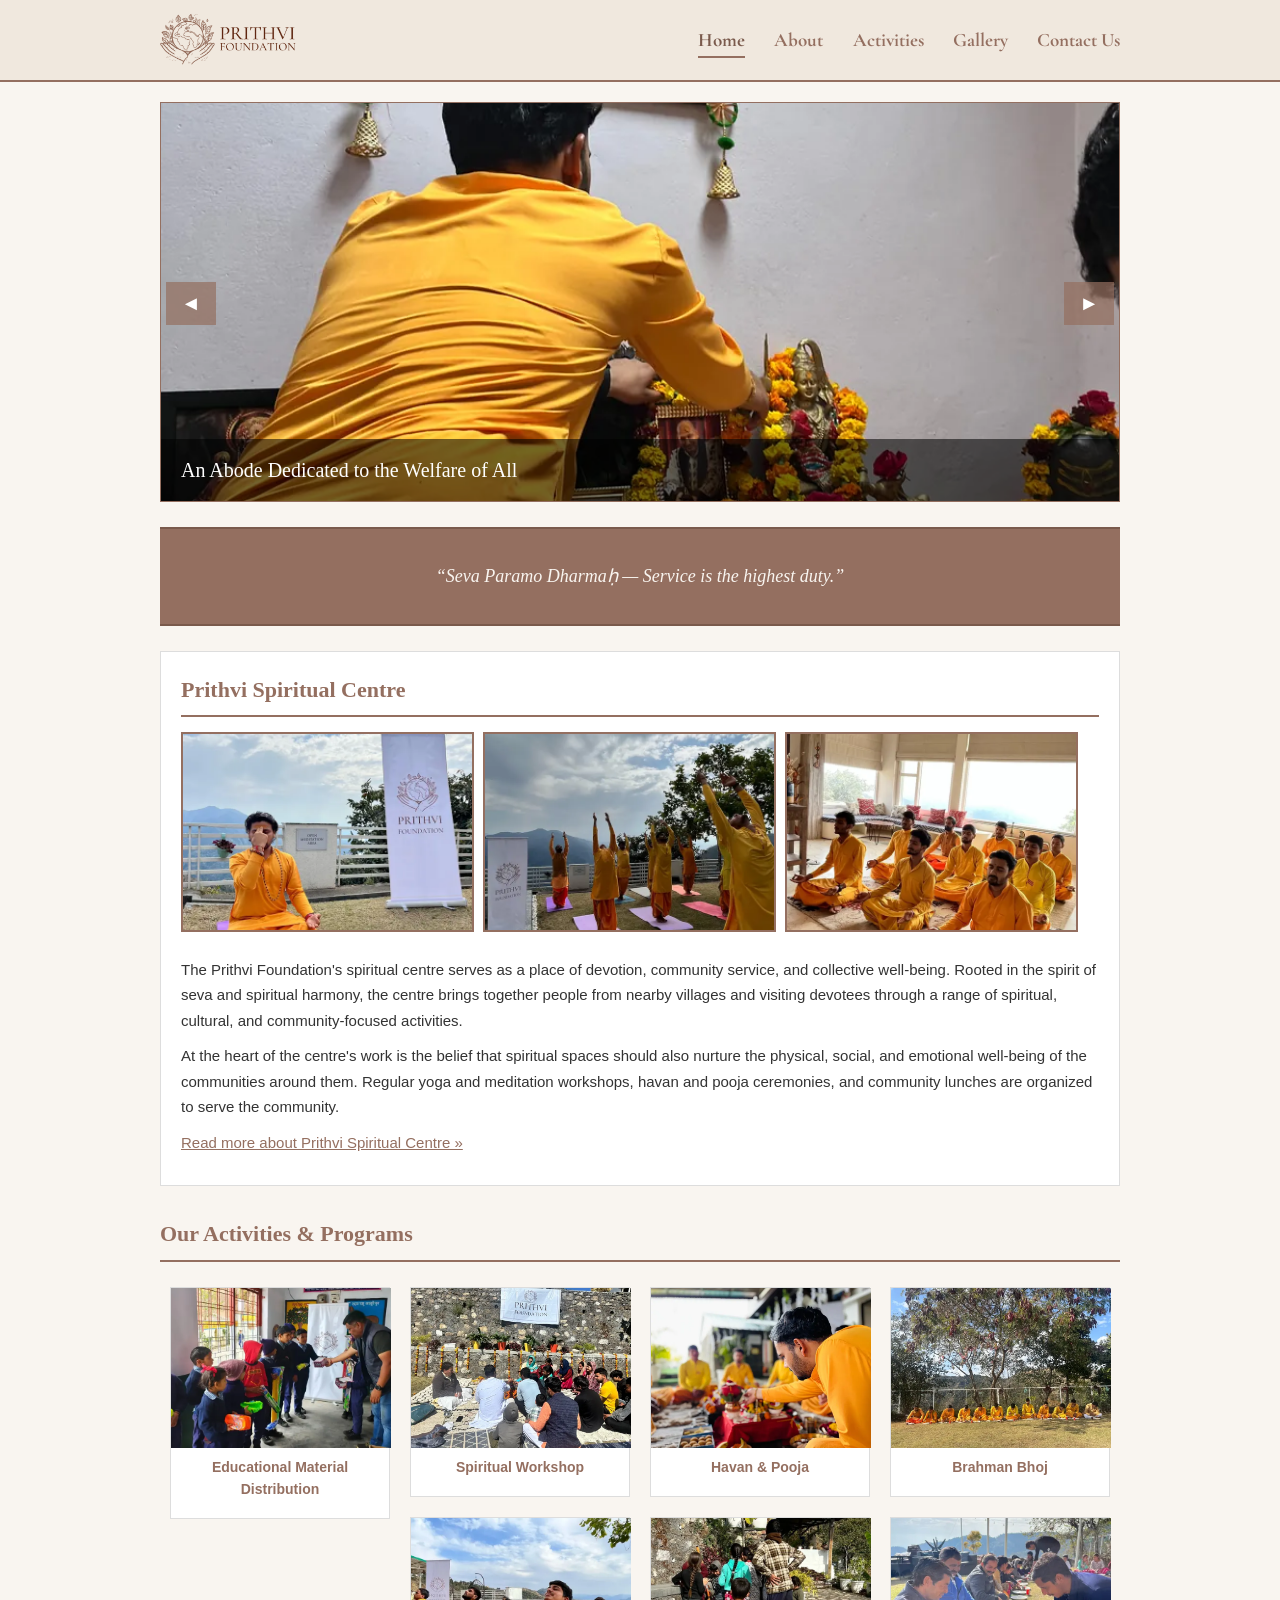
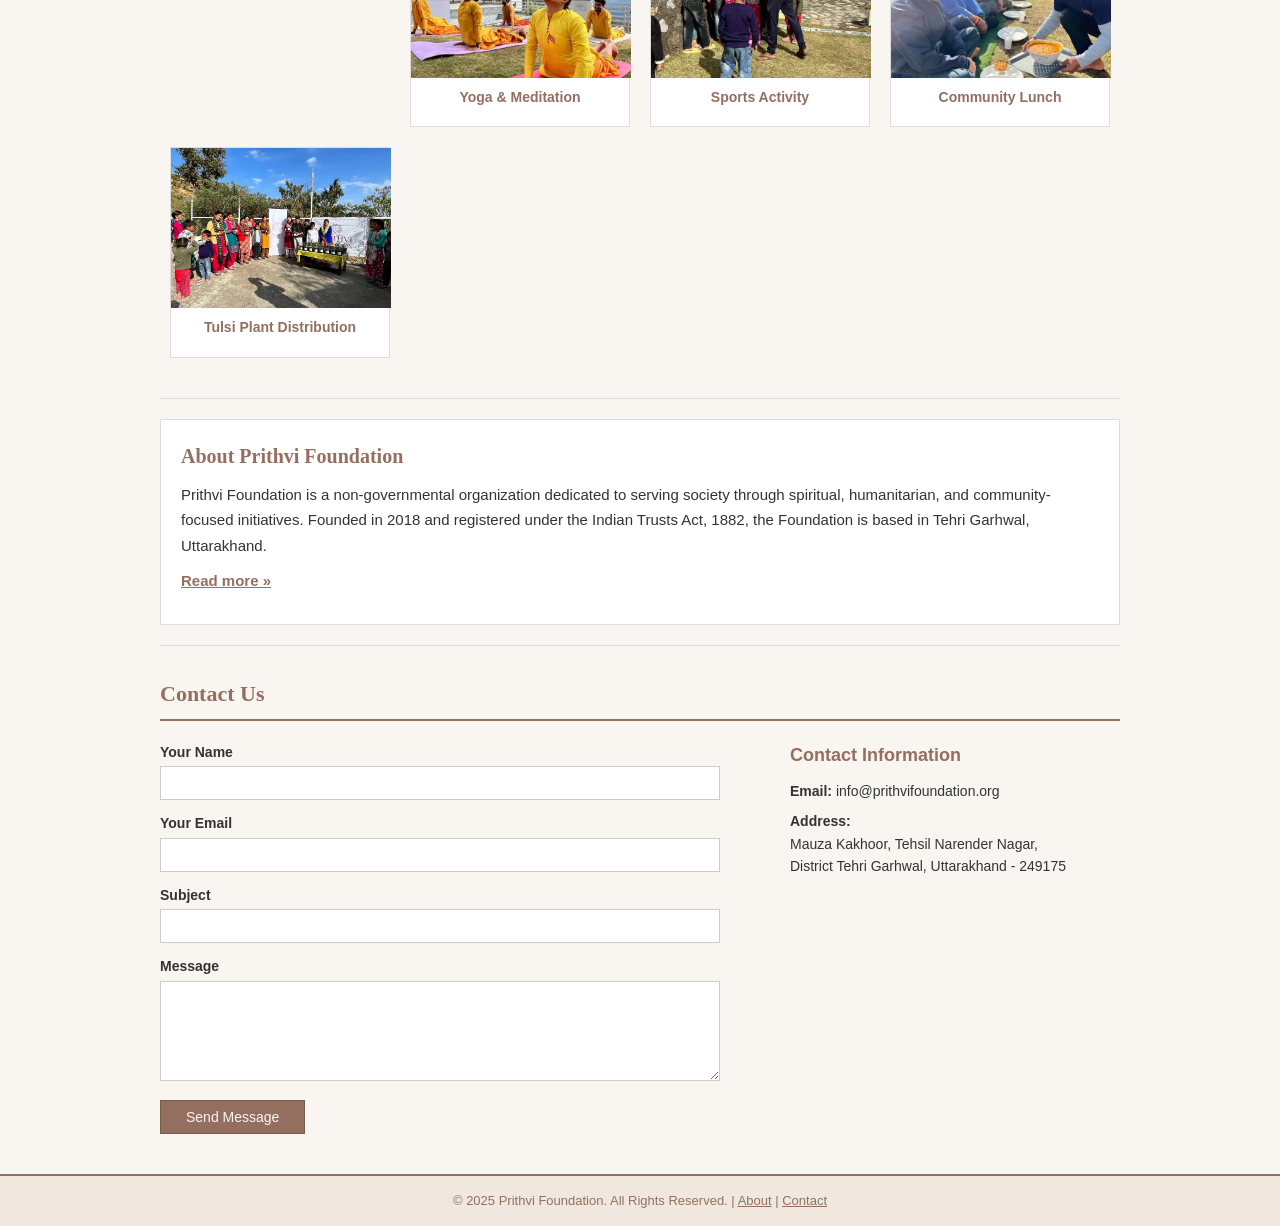
<file: index.html>
﻿<!DOCTYPE html>
<html lang="en">
<head>
    <meta charset="UTF-8">
    <meta name="viewport" content="width=device-width, initial-scale=1.0">
    <title>Prithvi Foundation - Tehri Garhwal, Uttarakhand</title>
    <meta name="description" content="Prithvi Foundation is an NGO serving society through spiritual, humanitarian, and community-focused initiatives in Tehri Garhwal, Uttarakhand.">
    <meta name="keywords" content="Prithvi Foundation, NGO Uttarakhand, Tehri Garhwal, spiritual centre, community service, seva, yoga meditation, havan pooja">
    <meta name="robots" content="index, follow">
    <link rel="canonical" href="https://prithvifoundation.org/">


    <!-- Open Graph / Social Preview -->
    <meta property="og:type" content="website">
    <meta property="og:url" content="https://prithvifoundation.org/">
    <meta property="og:title" content="Prithvi Foundation - Tehri Garhwal, Uttarakhand">
    <meta property="og:description" content="Prithvi Foundation is an NGO serving society through spiritual, humanitarian, and community-focused initiatives in Tehri Garhwal, Uttarakhand.">
    <meta property="og:image" content="https://prithvifoundation.org/logo/Prithivi%20logo.png">
    <meta property="og:image:width" content="500">
    <meta property="og:image:height" content="250">
    <meta property="og:site_name" content="Prithvi Foundation">


    <!-- Twitter Card -->
    <meta name="twitter:card" content="summary_large_image">
    <meta name="twitter:title" content="Prithvi Foundation - Tehri Garhwal, Uttarakhand">
    <meta name="twitter:description" content="Prithvi Foundation is an NGO serving society through spiritual, humanitarian, and community-focused initiatives in Tehri Garhwal, Uttarakhand.">
    <meta name="twitter:image" content="https://prithvifoundation.org/logo/Prithivi%20logo.png">


    <link rel="preload" href="style.css" as="style">
    <link rel="stylesheet" href="style.css">
    <link rel="icon" type="image/x-icon" href="logo/favicon.ico">
    <link rel="icon" type="image/png" sizes="32x32" href="logo/favicon-32.png">
    <link rel="icon" type="image/png" sizes="192x192" href="logo/favicon-192.png">
    <link rel="apple-touch-icon" href="logo/favicon-192.png">

    <!-- Async Google Fonts -->
    <link rel="preconnect" href="https://fonts.googleapis.com">
    <link rel="preconnect" href="https://fonts.gstatic.com" crossorigin>
    <link rel="preload" as="style" href="https://fonts.googleapis.com/css2?family=Cormorant+Garamond:wght@400;600;700&display=swap">
    <link rel="stylesheet" href="https://fonts.googleapis.com/css2?family=Cormorant+Garamond:wght@400;600;700&display=swap" media="print" onload="this.media='all'">
    <noscript><link rel="stylesheet" href="https://fonts.googleapis.com/css2?family=Cormorant+Garamond:wght@400;600;700&display=swap"></noscript>
    <!-- LCP preload (index only) -->
    <link rel="preload" as="image" href="Images/opt/Prayer_Mandir/final/WhatsApp%20Image%202025-03-02%20at%208.04.42%20PM.webp" type="image/webp">
</head>
<body>


<!-- Header -->
<div class="site-header">
    <div class="header-inner">
        <div class="logo-area">
            <a href="index.html">
                <img src="logo/Prithivi%20logo.png" alt="Prithvi Foundation Logo" width="140" height="70">
            </a>
        </div>
        <button class="hamburger" onclick="document.querySelector('.nav-area').classList.toggle('nav-open')" aria-label="Menu">
            <span></span><span></span><span></span>
        </button>
        <div class="nav-area">
            <ul>
                <li><a href="index.html" class="active">Home</a></li>
                <li class="nav-dropdown">
                    <a href="about.html">About</a>
                    <div class="nav-dropdown-menu">
                        <a href="about.html">About Prithvi Foundation</a>
                        <a href="spiritual-centre.html">Prithvi Spiritual Centre</a>
                    </div>
                </li>
                <li class="nav-dropdown">
                    <a href="#activities">Activities</a>
                    <div class="nav-dropdown-menu">
                        <a href="educational-material-distribution.html">Educational Material Distribution</a>
                        <a href="spiritual-workshops.html">Spiritual Workshops</a>
                        <a href="havan-pooja.html">Havan &amp; Pooja</a>
                        <a href="brahman-bhoj.html">Brahman Bhoj</a>
                        <a href="yoga-meditation.html">Yoga &amp; Meditation</a>
                        <a href="sports-activity.html">Sports Activity</a>
                        <a href="community-lunch.html">Community Lunch</a>
                        <a href="tulsi-distribution.html">Herbal Plantation Drive</a>
                    </div>
                </li>
                <li><a href="gallery.html">Gallery</a></li>
                <li><a href="#contact">Contact Us</a></li>
            </ul>
        </div>
    </div>
</div>

<!-- Hero Image Slider -->
<div class="hero-slider" id="heroSlider">
    <button class="slider-btn prev" onclick="changeSlide(-1)">&#9668;</button>
    <button class="slider-btn next" onclick="changeSlide(1)">&#9658;</button>

    <div class="slide active">
        <img fetchpriority="high" src="Images/opt/Prayer_Mandir/final/WhatsApp%20Image%202025-03-02%20at%208.04.42%20PM.webp" alt="Prithvi Foundation Mandir" width="900" height="1200">
        <div class="slide-text">An Abode Dedicated to the Welfare of All</div>
    </div>
    <div class="slide">
        <img src="Images/opt/Prayer_Havan%20Group/Final/Group%20Prayer.webp" alt="Group Prayer" width="1200" height="665">
        <div class="slide-text">Rooted in the Spirit of Seva</div>
    </div>
    <div class="slide">
        <img src="Images/opt/Yoga%20in%20Open%20Meditation%20Area/final/WhatsApp%20Image%202025-03-02%20at%208.09.19%20PM.webp" alt="Yoga and Meditation" width="900" height="1200">
        <div class="slide-text">Harmony of Mind, Body, and Spirit</div>
    </div>
    <div class="slide">
        <img src="Images/opt/Shaanti%20Puja/WhatsApp%20Image%202025-03-02%20at%204.41.07%20PM.webp" alt="Shaanti Puja" width="900" height="1200">
        <div class="slide-text">Preserving Sacred Traditions</div>
    </div>
    <div class="slide">
        <img src="Images/opt/Community%20Lunch/final/WhatsApp%20Image%202025-03-02%20at%208.24.33%20PM.webp" alt="Community Lunch" width="900" height="1200">
        <div class="slide-text">Building Bonds Through Shared Meals</div>
    </div>
</div>

<!-- Spiritual Quotes -->
<div class="quote-section">
    <p>&ldquo;Seva Paramo Dharma&#7717; &mdash; Service is the highest duty.&rdquo;</p>

</div>

<!-- Prithvi Spiritual Centre Section -->
<div class="kothali-section">
    <h2>Prithvi Spiritual Centre</h2>
    <div class="kothali-images">
        <img loading="lazy" src="Images/opt/Yoga%20in%20Open%20Meditation%20Area/final/WhatsApp%20Image%202025-03-01%20at%202.43.10%20PM.webp" alt="Prithvi Spiritual Centre" width="900" height="1200">
        <img loading="lazy" src="Images/opt/Yoga%20in%20Open%20Meditation%20Area/final/WhatsApp%20Image%202025-03-02%20at%208.09.22%20PM.webp" alt="Prithvi Spiritual Centre" width="900" height="1200">
        <img loading="lazy" src="Images/opt/Yoga%20in%20Meditation%20Room/WhatsApp%20Image%202025-03-01%20at%202.45.49%20PM%20(1).webp" alt="Prithvi Spiritual Centre" width="900" height="1200">
    </div>
    <p>The Prithvi Foundation's spiritual centre serves as a place of devotion, community service, and collective well-being. Rooted in the spirit of seva and spiritual harmony, the centre brings together people from nearby villages and visiting devotees through a range of spiritual, cultural, and community-focused activities.</p>
    <p>At the heart of the centre's work is the belief that spiritual spaces should also nurture the physical, social, and emotional well-being of the communities around them. Regular yoga and meditation workshops, havan and pooja ceremonies, and community lunches are organized to serve the community.</p>
    <p><a href="spiritual-centre.html">Read more about Prithvi Spiritual Centre &raquo;</a></p>
</div>

<!-- Activities & Programs -->
<h2 class="section-heading" id="activities">Our Activities &amp; Programs</h2>
<div class="activities-grid">

    <div class="activity-item">
        <a href="educational-material-distribution.html">
        <img loading="lazy" src="Images/opt/School%20Stationary%20Distribution/WhatsApp%20Image%202026-03-12%20at%203.00.21%20PM.webp" alt="Educational Material Distribution" width="1200" height="675">
        <h3>Educational Material Distribution</h3>
        </a>
    </div>

    <div class="activity-item">
        <a href="spiritual-workshops.html">
        <img loading="lazy" src="Images/opt/Shaanti%20Puja/WhatsApp%20Image%202025-03-02%20at%204.38.41%20PM.webp" alt="Spiritual Workshop" width="1200" height="900">
        <h3>Spiritual Workshop</h3>
        </a>
    </div>

    <div class="activity-item">
        <a href="havan-pooja.html">
        <img loading="lazy" src="Images/opt/Prayer_Havan%20Group/Final/Havan%20Closeup.webp" alt="Havan and Pooja" width="1200" height="900">
        <h3>Havan &amp; Pooja</h3>
        </a>
    </div>

    <div class="activity-item">
        <a href="brahman-bhoj.html">
        <img loading="lazy" src="Images/opt/Brahmin%20Bhoj/Final/WhatsApp%20Image%202025-03-02%20at%208.59.15%20PM.webp" alt="Brahman Bhoj" width="1200" height="900">
        <h3>Brahman Bhoj</h3>
        </a>
    </div>

    <div class="activity-item">
        <a href="yoga-meditation.html">
        <img loading="lazy" src="Images/opt/Yoga%20in%20Open%20Meditation%20Area/final/WhatsApp%20Image%202025-03-01%20at%202.42.56%20PM.webp" alt="Yoga and Meditation" width="900" height="1200">
        <h3>Yoga &amp; Meditation</h3>
        </a>
    </div>

    <div class="activity-item">
        <a href="sports-activity.html">
        <img loading="lazy" src="Images/opt/Sports%20Activity/final/WhatsApp%20Image%202025-03-02%20at%208.53.56%20PM.webp" alt="Sports Activity" width="900" height="1200">
        <h3>Sports Activity</h3>
        </a>
    </div>

    <div class="activity-item">
        <a href="community-lunch.html">
        <img loading="lazy" src="Images/opt/Community%20Lunch/final/WhatsApp%20Image%202025-03-02%20at%208.24.30%20PM.webp" alt="Community Lunch" width="900" height="1200">
        <h3>Community Lunch</h3>
        </a>
    </div>

    <div class="activity-item">
        <a href="tulsi-distribution.html">
        <img loading="lazy" src="Images/opt/Tulsi%20Distribution/Final/Tulsi%20Distribution%20Group.webp" alt="Tulsi Plant Distribution" width="1200" height="900">
        <h3>Tulsi Plant Distribution</h3>
        </a>
    </div>

</div>

<hr class="divider">

<!-- About Brief -->
<div class="about-brief">
    <h2>About Prithvi Foundation</h2>
    <p>Prithvi Foundation is a non-governmental organization dedicated to serving society through spiritual, humanitarian, and community-focused initiatives. Founded in 2018 and registered under the Indian Trusts Act, 1882, the Foundation is based in Tehri Garhwal, Uttarakhand.</p>
    <p><a href="about.html">Read more &raquo;</a></p>
</div>

<hr class="divider">

<!-- Contact Section -->
<h2 class="section-heading" id="contact">Contact Us</h2>
<div class="contact-section">
    <div class="contact-form">
        <form action="https://formspree.io/f/xcontact" method="POST">
            <label for="name">Your Name</label>
            <input type="text" id="name" name="name" required>

            <label for="email">Your Email</label>
            <input type="email" id="email" name="email" required>

            <label for="subject">Subject</label>
            <input type="text" id="subject" name="subject">

            <label for="message">Message</label>
            <textarea id="message" name="message" required></textarea>

            <button type="submit">Send Message</button>
        </form>
    </div>
    <div class="contact-info">
        <h3>Contact Information</h3>
        <p><strong>Email:</strong> info@prithvifoundation.org</p>
        <p><strong>Address:</strong><br>
         Mauza Kakhoor, Tehsil Narender Nagar,<br>
         District Tehri Garhwal, Uttarakhand - 249175</p>
    </div>
</div>

<!-- Footer -->
<div class="site-footer">
    <p>&copy; 2025 Prithvi Foundation. All Rights Reserved. | <a href="about.html">About</a> | <a href="#contact">Contact</a></p>
</div>

<!-- Slider Script -->
<script>
var currentSlide = 0;
var slides = document.querySelectorAll('#heroSlider .slide');

function changeSlide(dir) {
    slides[currentSlide].className = 'slide';
    currentSlide = currentSlide + dir;
    if (currentSlide < 0) currentSlide = slides.length - 1;
    if (currentSlide >= slides.length) currentSlide = 0;
    slides[currentSlide].className = 'slide active';
}

// Auto-advance every 5 seconds
setInterval(function() {
    changeSlide(1);
}, 5000);
</script>

</body>
</html>
</file>
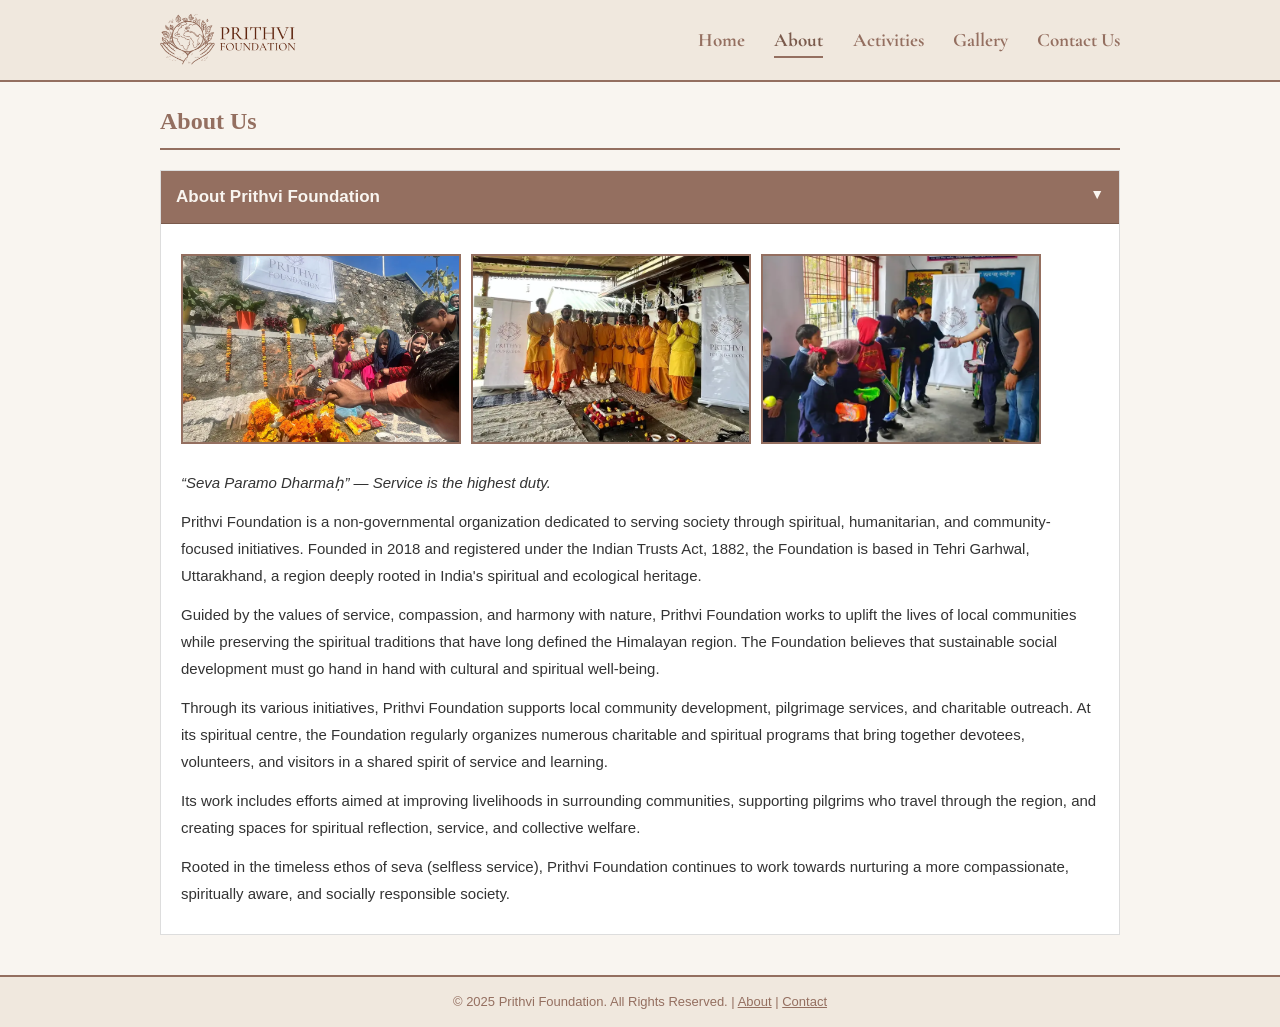
<file: about.html>
﻿<!DOCTYPE html>
<html lang="en">
<head>
    <meta charset="UTF-8">
    <meta name="viewport" content="width=device-width, initial-scale=1.0">
    <title>About - Prithvi Foundation</title>
    <meta name="description" content="Learn about Prithvi Foundation, an NGO based in Tehri Garhwal, Uttarakhand, dedicated to spiritual and community service.">
    <meta name="keywords" content="Prithvi Foundation, NGO Uttarakhand, Tehri Garhwal, spiritual centre, community service, seva, yoga meditation, havan pooja">
    <meta name="robots" content="index, follow">
    <link rel="canonical" href="https://prithvifoundation.org/about">

    <!-- Open Graph / Social Preview -->
    <meta property="og:type" content="website">
    <meta property="og:url" content="https://prithvifoundation.org/about">
    <meta property="og:title" content="About - Prithvi Foundation">
    <meta property="og:description" content="Learn about Prithvi Foundation, an NGO based in Tehri Garhwal, Uttarakhand, dedicated to spiritual and community service.">
    <meta property="og:image" content="https://prithvifoundation.org/logo/Prithivi%20logo.png">
    <meta property="og:image:width" content="500">
    <meta property="og:image:height" content="250">
    <meta property="og:site_name" content="Prithvi Foundation">

    <!-- Twitter Card -->
    <meta name="twitter:card" content="summary_large_image">
    <meta name="twitter:title" content="About - Prithvi Foundation">
    <meta name="twitter:description" content="Learn about Prithvi Foundation, an NGO based in Tehri Garhwal, Uttarakhand, dedicated to spiritual and community service.">
    <meta name="twitter:image" content="https://prithvifoundation.org/logo/Prithivi%20logo.png">

    <link rel="preload" href="style.css" as="style">
    <link rel="stylesheet" href="style.css">
    <link rel="icon" type="image/x-icon" href="logo/favicon.ico">
    <link rel="icon" type="image/png" sizes="32x32" href="logo/favicon-32.png">
    <link rel="icon" type="image/png" sizes="192x192" href="logo/favicon-192.png">
    <link rel="apple-touch-icon" href="logo/favicon-192.png">

    <!-- Async Google Fonts -->
    <link rel="preconnect" href="https://fonts.googleapis.com">
    <link rel="preconnect" href="https://fonts.gstatic.com" crossorigin>
    <link rel="preload" as="style" href="https://fonts.googleapis.com/css2?family=Cormorant+Garamond:wght@400;600;700&display=swap">
    <link rel="stylesheet" href="https://fonts.googleapis.com/css2?family=Cormorant+Garamond:wght@400;600;700&display=swap" media="print" onload="this.media='all'">
    <noscript><link rel="stylesheet" href="https://fonts.googleapis.com/css2?family=Cormorant+Garamond:wght@400;600;700&display=swap"></noscript>
    <!-- LCP preload (index only) -->
</head>
<body>

<!-- Header -->
<div class="site-header">
    <div class="header-inner">
        <div class="logo-area">
            <a href="index.html">
                <img src="logo/Prithivi%20logo.png" alt="Prithvi Foundation Logo" width="140" height="70">
            </a>
        </div>
        <button class="hamburger" onclick="document.querySelector('.nav-area').classList.toggle('nav-open')" aria-label="Menu">
            <span></span><span></span><span></span>
        </button>
        <div class="nav-area">
            <ul>
                <li><a href="index.html">Home</a></li>
                <li class="nav-dropdown">
                    <a href="about.html" class="active">About</a>
                    <div class="nav-dropdown-menu">
                        <a href="about.html">About Prithvi Foundation</a>
                        <a href="spiritual-centre.html">Prithvi Spiritual Centre</a>
                    </div>
                </li>
                <li class="nav-dropdown">
                    <a href="index.html#activities">Activities</a>
                    <div class="nav-dropdown-menu">
                        <a href="educational-material-distribution.html">Educational Material Distribution</a>
                        <a href="spiritual-workshops.html">Spiritual Workshops</a>
                        <a href="havan-pooja.html">Havan &amp; Pooja</a>
                        <a href="brahman-bhoj.html">Brahman Bhoj</a>
                        <a href="yoga-meditation.html">Yoga &amp; Meditation</a>
                        <a href="sports-activity.html">Sports Activity</a>
                        <a href="community-lunch.html">Community Lunch</a>
                        <a href="tulsi-distribution.html">Herbal Plantation Drive</a>
                    </div>
                </li>
                <li><a href="gallery.html">Gallery</a></li>
                <li><a href="index.html#contact">Contact Us</a></li>
            </ul>
        </div>
    </div>
</div>

<!-- About Page Content -->
<div class="about-page">

    <h1>About Us</h1>

    <!-- Dropdown 1: About Prithvi Foundation -->
    <div class="dropdown-section" id="about-foundation">
        <div class="dropdown-header" onclick="toggleDropdown(this)">
            <span class="arrow">&#9660;</span>
            About Prithvi Foundation
        </div>
        <div class="dropdown-content open">
            <div class="about-images">
                <img src="Images/opt/Shaanti%20Puja/WhatsApp%20Image%202025-03-02%20at%204.41.07%20PM.webp" alt="Prithvi Foundation" width="900" height="1200">
                <img loading="lazy" src="Images/opt/Prayer_Havan%20Group/Final/Group%20Pic%20Havan.webp" alt="Prithvi Foundation Havan" width="1200" height="731">
                <img loading="lazy" src="Images/opt/School%20Stationary%20Distribution/WhatsApp%20Image%202026-03-12%20at%203.00.21%20PM.webp" alt="School Distribution" width="1200" height="675">
            </div>

            <p><em>&ldquo;Seva Paramo Dharma&#7717;&rdquo; &mdash; Service is the highest duty.</em></p>

            <p>Prithvi Foundation is a non-governmental organization dedicated to serving society through spiritual, humanitarian, and community-focused initiatives. Founded in 2018 and registered under the Indian Trusts Act, 1882, the Foundation is based in Tehri Garhwal, Uttarakhand, a region deeply rooted in India's spiritual and ecological heritage.</p>

            <p>Guided by the values of service, compassion, and harmony with nature, Prithvi Foundation works to uplift the lives of local communities while preserving the spiritual traditions that have long defined the Himalayan region. The Foundation believes that sustainable social development must go hand in hand with cultural and spiritual well-being.</p>

            <p>Through its various initiatives, Prithvi Foundation supports local community development, pilgrimage services, and charitable outreach. At its spiritual centre, the Foundation regularly organizes numerous charitable and spiritual programs that bring together devotees, volunteers, and visitors in a shared spirit of service and learning.</p>

            <p>Its work includes efforts aimed at improving livelihoods in surrounding communities, supporting pilgrims who travel through the region, and creating spaces for spiritual reflection, service, and collective welfare.</p>

            <p>Rooted in the timeless ethos of seva (selfless service), Prithvi Foundation continues to work towards nurturing a more compassionate, spiritually aware, and socially responsible society.</p>
        </div>
    </div>

</div>

<!-- Footer -->
<div class="site-footer">
    <p>&copy; 2025 Prithvi Foundation. All Rights Reserved. | <a href="about.html">About</a> | <a href="index.html#contact">Contact</a></p>
</div>

<!-- Dropdown Script -->
<script>
function toggleDropdown(header) {
    var content = header.nextElementSibling;
    var arrow = header.querySelector('.arrow');
    if (content.className.indexOf('open') !== -1) {
        content.className = 'dropdown-content';
        arrow.innerHTML = '&#9654;';
    } else {
        content.className = 'dropdown-content open';
        arrow.innerHTML = '&#9660;';
    }
}
</script>

</body>
</html>
</file>
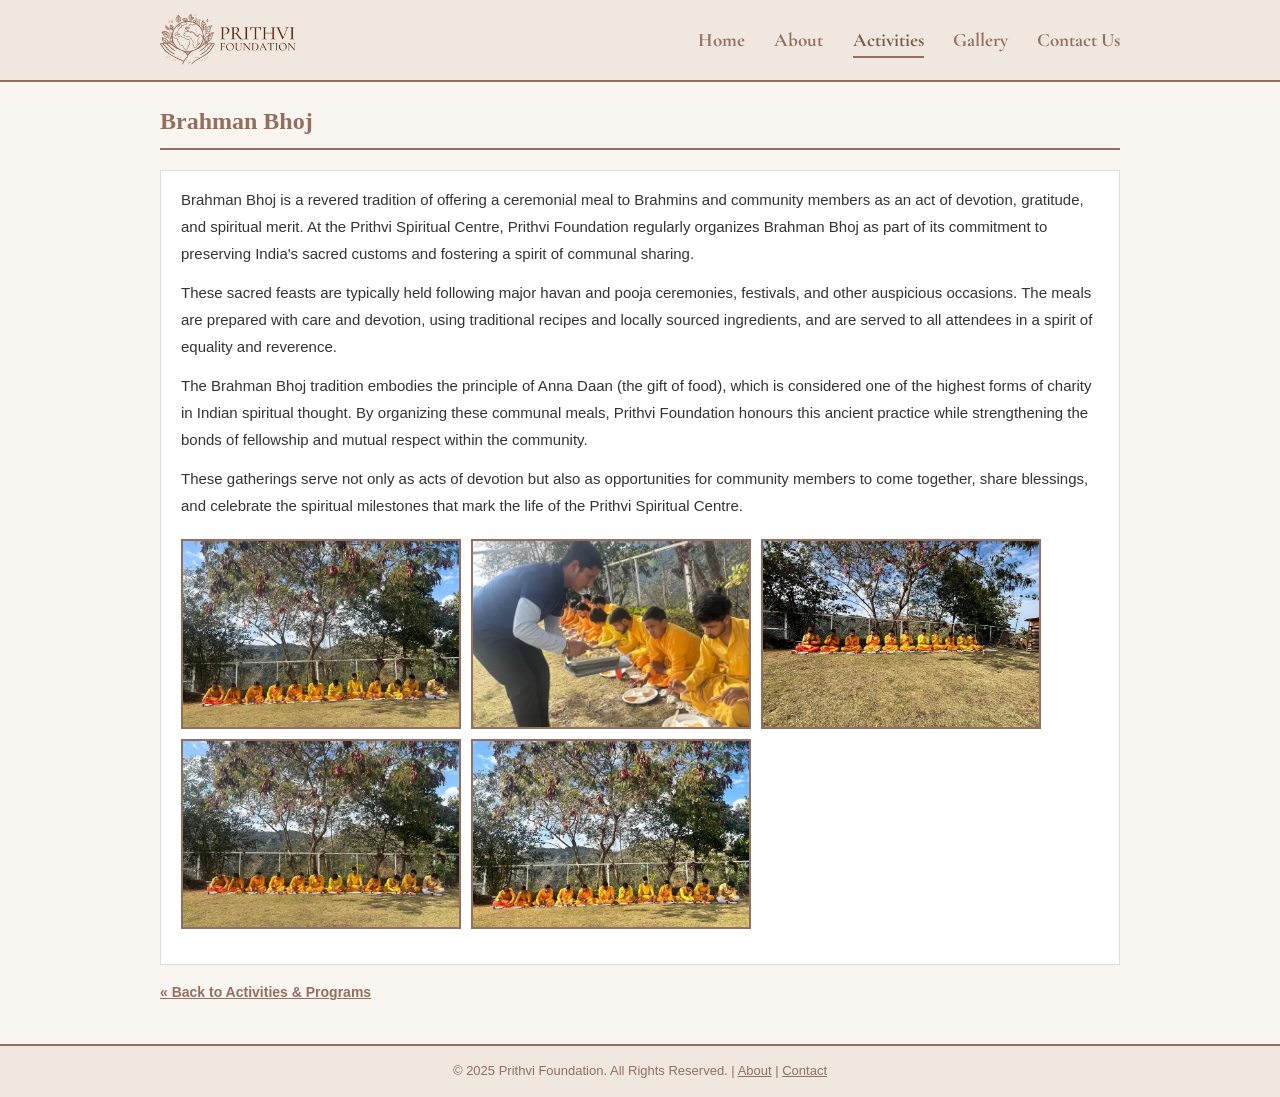
<file: brahman-bhoj.html>
﻿<!DOCTYPE html>
<html lang="en">
<head>
    <meta charset="UTF-8">
    <meta name="viewport" content="width=device-width, initial-scale=1.0">
    <title>Brahman Bhoj - Prithvi Foundation</title>
    <meta name="description" content="Brahman Bhoj by Prithvi Foundation — honouring the tradition of serving Brahmans through community meals.">
    <meta name="keywords" content="Prithvi Foundation, NGO Uttarakhand, Tehri Garhwal, spiritual centre, community service, seva, yoga meditation, havan pooja">
    <meta name="robots" content="index, follow">
    <link rel="canonical" href="https://prithvifoundation.org/brahman-bhoj">

    <!-- Open Graph / Social Preview -->
    <meta property="og:type" content="website">
    <meta property="og:url" content="https://prithvifoundation.org/brahman-bhoj">
    <meta property="og:title" content="Brahman Bhoj - Prithvi Foundation">
    <meta property="og:description" content="Brahman Bhoj by Prithvi Foundation — honouring the tradition of serving Brahmans through community meals.">
    <meta property="og:image" content="https://prithvifoundation.org/logo/Prithivi%20logo.png">
    <meta property="og:image:width" content="500">
    <meta property="og:image:height" content="250">
    <meta property="og:site_name" content="Prithvi Foundation">

    <!-- Twitter Card -->
    <meta name="twitter:card" content="summary_large_image">
    <meta name="twitter:title" content="Brahman Bhoj - Prithvi Foundation">
    <meta name="twitter:description" content="Brahman Bhoj by Prithvi Foundation — honouring the tradition of serving Brahmans through community meals.">
    <meta name="twitter:image" content="https://prithvifoundation.org/logo/Prithivi%20logo.png">

    <link rel="preload" href="style.css" as="style">
    <link rel="stylesheet" href="style.css">
    <link rel="icon" type="image/x-icon" href="logo/favicon.ico">
    <link rel="icon" type="image/png" sizes="32x32" href="logo/favicon-32.png">
    <link rel="icon" type="image/png" sizes="192x192" href="logo/favicon-192.png">
    <link rel="apple-touch-icon" href="logo/favicon-192.png">

    <!-- Async Google Fonts -->
    <link rel="preconnect" href="https://fonts.googleapis.com">
    <link rel="preconnect" href="https://fonts.gstatic.com" crossorigin>
    <link rel="preload" as="style" href="https://fonts.googleapis.com/css2?family=Cormorant+Garamond:wght@400;600;700&display=swap">
    <link rel="stylesheet" href="https://fonts.googleapis.com/css2?family=Cormorant+Garamond:wght@400;600;700&display=swap" media="print" onload="this.media='all'">
    <noscript><link rel="stylesheet" href="https://fonts.googleapis.com/css2?family=Cormorant+Garamond:wght@400;600;700&display=swap"></noscript>
    <!-- LCP preload (index only) -->
</head>
<body>

<!-- Header -->
<div class="site-header">
    <div class="header-inner">
        <div class="logo-area">
            <a href="index.html">
                <img src="logo/Prithivi%20logo.png" alt="Prithvi Foundation Logo" width="140" height="70">
            </a>
        </div>
        <button class="hamburger" onclick="document.querySelector('.nav-area').classList.toggle('nav-open')" aria-label="Menu">
            <span></span><span></span><span></span>
        </button>
        <div class="nav-area">
            <ul>
                <li><a href="index.html">Home</a></li>
                <li class="nav-dropdown">
                    <a href="about.html">About</a>
                    <div class="nav-dropdown-menu">
                        <a href="about.html">About Prithvi Foundation</a>
                        <a href="spiritual-centre.html">Prithvi Spiritual Centre</a>
                    </div>
                </li>
                <li class="nav-dropdown">
                    <a href="index.html#activities" class="active">Activities</a>
                    <div class="nav-dropdown-menu">
                        <a href="educational-material-distribution.html">Educational Material Distribution</a>
                        <a href="spiritual-workshops.html">Spiritual Workshops</a>
                        <a href="havan-pooja.html">Havan &amp; Pooja</a>
                        <a href="brahman-bhoj.html">Brahman Bhoj</a>
                        <a href="yoga-meditation.html">Yoga &amp; Meditation</a>
                        <a href="sports-activity.html">Sports Activity</a>
                        <a href="community-lunch.html">Community Lunch</a>
                        <a href="tulsi-distribution.html">Herbal Plantation Drive</a>
                    </div>
                </li>
                <li><a href="gallery.html">Gallery</a></li>
                <li><a href="index.html#contact">Contact Us</a></li>
            </ul>
        </div>
    </div>
</div>

<!-- Page Content -->
<div class="about-page">

    <h1>Brahman Bhoj</h1>

    <div class="dropdown-section">
        <div class="dropdown-content open">

            <p>Brahman Bhoj is a revered tradition of offering a ceremonial meal to Brahmins and community members as an act of devotion, gratitude, and spiritual merit. At the Prithvi Spiritual Centre, Prithvi Foundation regularly organizes Brahman Bhoj as part of its commitment to preserving India's sacred customs and fostering a spirit of communal sharing.</p>

            <p>These sacred feasts are typically held following major havan and pooja ceremonies, festivals, and other auspicious occasions. The meals are prepared with care and devotion, using traditional recipes and locally sourced ingredients, and are served to all attendees in a spirit of equality and reverence.</p>

            <p>The Brahman Bhoj tradition embodies the principle of Anna Daan (the gift of food), which is considered one of the highest forms of charity in Indian spiritual thought. By organizing these communal meals, Prithvi Foundation honours this ancient practice while strengthening the bonds of fellowship and mutual respect within the community.</p>

            <p>These gatherings serve not only as acts of devotion but also as opportunities for community members to come together, share blessings, and celebrate the spiritual milestones that mark the life of the Prithvi Spiritual Centre.</p>

            <div class="service-gallery">
                <img loading="lazy" src="Images/opt/Brahmin%20Bhoj/Final/WhatsApp%20Image%202025-03-02%20at%208.59.15%20PM.webp" alt="Brahman Bhoj" width="1200" height="900">
                <img loading="lazy" src="Images/opt/Brahmin%20Bhoj/Final/WhatsApp%20Image%202025-03-02%20at%208.59.14%20PM%20(1).webp" alt="Brahman Bhoj" width="900" height="1200">
                <img loading="lazy" src="Images/opt/Brahmin%20Bhoj/Final/WhatsApp%20Image%202025-03-02%20at%208.59.14%20PM%20(2).webp" alt="Brahman Bhoj" width="1200" height="900">
                <img loading="lazy" src="Images/opt/Brahmin%20Bhoj/Final/WhatsApp%20Image%202025-03-02%20at%208.59.14%20PM.webp" alt="Brahman Bhoj" width="1200" height="900">
                <img loading="lazy" src="Images/opt/Brahmin%20Bhoj/Final/WhatsApp%20Image%202025-03-02%20at%208.59.15%20PM%20(1).webp" alt="Brahman Bhoj" width="1200" height="900">
            </div>

        </div>
    </div>

    <p class="back-link"><a href="index.html#activities">&laquo; Back to Activities &amp; Programs</a></p>

</div>

<!-- Footer -->
<div class="site-footer">
    <p>&copy; 2025 Prithvi Foundation. All Rights Reserved. | <a href="about.html">About</a> | <a href="index.html#contact">Contact</a></p>
</div>

</body>
</html>
</file>
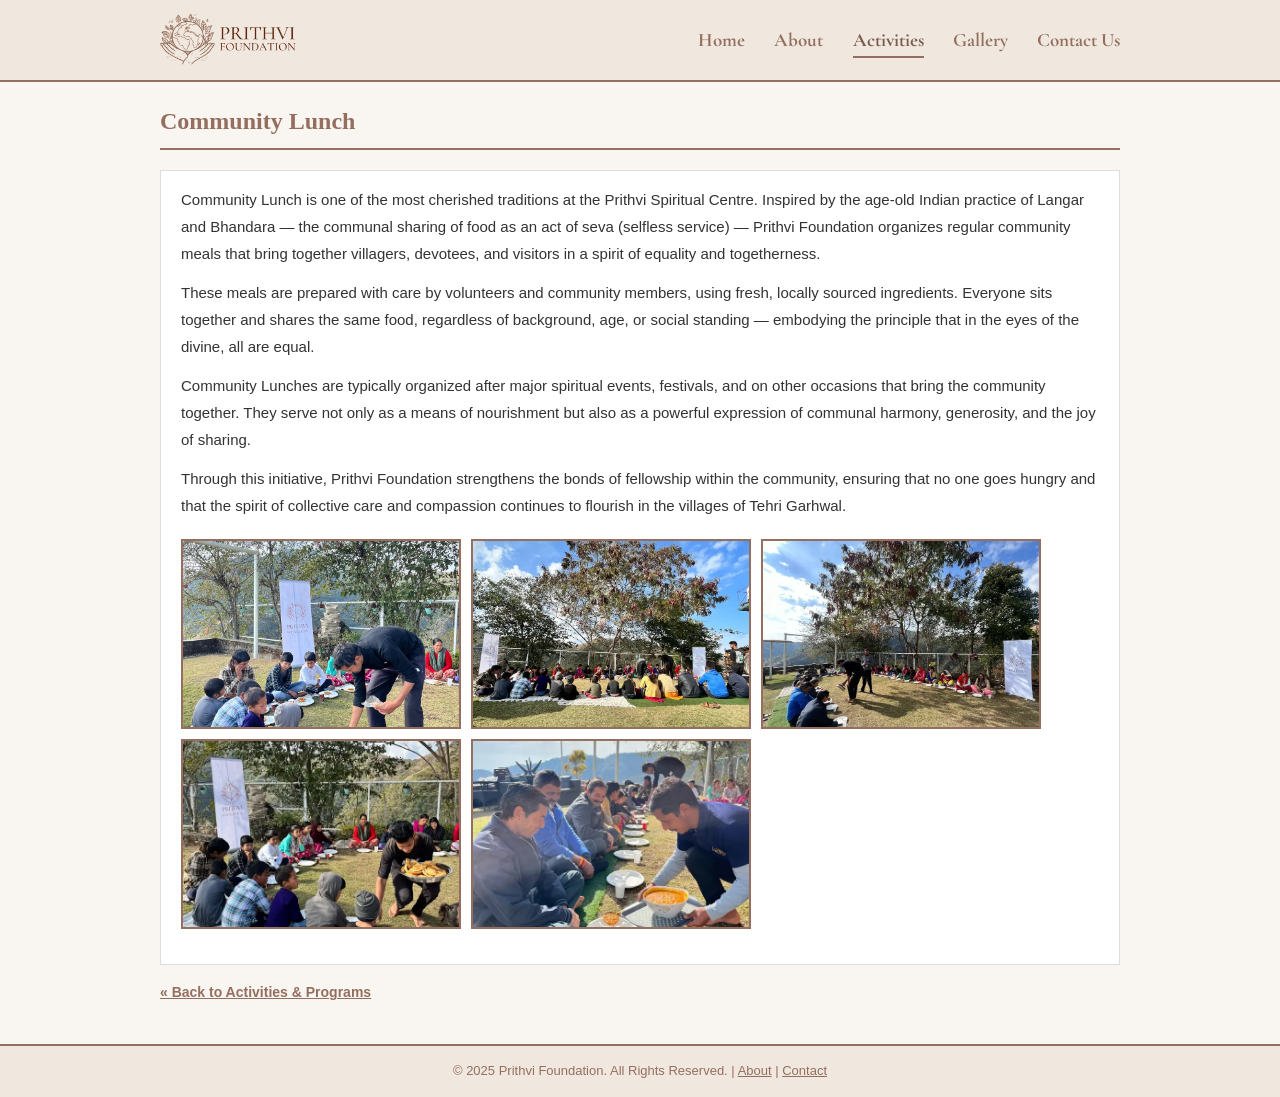
<file: community-lunch.html>
﻿<!DOCTYPE html>
<html lang="en">
<head>
    <meta charset="UTF-8">
    <meta name="viewport" content="width=device-width, initial-scale=1.0">
    <title>Community Lunch - Prithvi Foundation</title>
    <meta name="description" content="Community Lunch initiatives by Prithvi Foundation bringing people together through shared meals.">
    <meta name="keywords" content="Prithvi Foundation, NGO Uttarakhand, Tehri Garhwal, spiritual centre, community service, seva, yoga meditation, havan pooja">
    <meta name="robots" content="index, follow">
    <link rel="canonical" href="https://prithvifoundation.org/community-lunch">

    <!-- Open Graph / Social Preview -->
    <meta property="og:type" content="website">
    <meta property="og:url" content="https://prithvifoundation.org/community-lunch">
    <meta property="og:title" content="Community Lunch - Prithvi Foundation">
    <meta property="og:description" content="Community Lunch initiatives by Prithvi Foundation bringing people together through shared meals.">
    <meta property="og:image" content="https://prithvifoundation.org/logo/Prithivi%20logo.png">
    <meta property="og:image:width" content="500">
    <meta property="og:image:height" content="250">
    <meta property="og:site_name" content="Prithvi Foundation">

    <!-- Twitter Card -->
    <meta name="twitter:card" content="summary_large_image">
    <meta name="twitter:title" content="Community Lunch - Prithvi Foundation">
    <meta name="twitter:description" content="Community Lunch initiatives by Prithvi Foundation bringing people together through shared meals.">
    <meta name="twitter:image" content="https://prithvifoundation.org/logo/Prithivi%20logo.png">

    <link rel="preload" href="style.css" as="style">
    <link rel="stylesheet" href="style.css">
    <link rel="icon" type="image/x-icon" href="logo/favicon.ico">
    <link rel="icon" type="image/png" sizes="32x32" href="logo/favicon-32.png">
    <link rel="icon" type="image/png" sizes="192x192" href="logo/favicon-192.png">
    <link rel="apple-touch-icon" href="logo/favicon-192.png">

    <!-- Async Google Fonts -->
    <link rel="preconnect" href="https://fonts.googleapis.com">
    <link rel="preconnect" href="https://fonts.gstatic.com" crossorigin>
    <link rel="preload" as="style" href="https://fonts.googleapis.com/css2?family=Cormorant+Garamond:wght@400;600;700&display=swap">
    <link rel="stylesheet" href="https://fonts.googleapis.com/css2?family=Cormorant+Garamond:wght@400;600;700&display=swap" media="print" onload="this.media='all'">
    <noscript><link rel="stylesheet" href="https://fonts.googleapis.com/css2?family=Cormorant+Garamond:wght@400;600;700&display=swap"></noscript>
    <!-- LCP preload (index only) -->
</head>
<body>

<!-- Header -->
<div class="site-header">
    <div class="header-inner">
        <div class="logo-area">
            <a href="index.html">
                <img src="logo/Prithivi%20logo.png" alt="Prithvi Foundation Logo" width="140" height="70">
            </a>
        </div>
        <button class="hamburger" onclick="document.querySelector('.nav-area').classList.toggle('nav-open')" aria-label="Menu">
            <span></span><span></span><span></span>
        </button>
        <div class="nav-area">
            <ul>
                <li><a href="index.html">Home</a></li>
                <li class="nav-dropdown">
                    <a href="about.html">About</a>
                    <div class="nav-dropdown-menu">
                        <a href="about.html">About Prithvi Foundation</a>
                        <a href="spiritual-centre.html">Prithvi Spiritual Centre</a>
                    </div>
                </li>
                <li class="nav-dropdown">
                    <a href="index.html#activities" class="active">Activities</a>
                    <div class="nav-dropdown-menu">
                        <a href="educational-material-distribution.html">Educational Material Distribution</a>
                        <a href="spiritual-workshops.html">Spiritual Workshops</a>
                        <a href="havan-pooja.html">Havan &amp; Pooja</a>
                        <a href="brahman-bhoj.html">Brahman Bhoj</a>
                        <a href="yoga-meditation.html">Yoga &amp; Meditation</a>
                        <a href="sports-activity.html">Sports Activity</a>
                        <a href="community-lunch.html">Community Lunch</a>
                        <a href="tulsi-distribution.html">Herbal Plantation Drive</a>
                    </div>
                </li>
                <li><a href="gallery.html">Gallery</a></li>
                <li><a href="index.html#contact">Contact Us</a></li>
            </ul>
        </div>
    </div>
</div>

<!-- Page Content -->
<div class="about-page">

    <h1>Community Lunch</h1>

    <div class="dropdown-section">
        <div class="dropdown-content open">

            <p>Community Lunch is one of the most cherished traditions at the Prithvi Spiritual Centre. Inspired by the age-old Indian practice of Langar and Bhandara — the communal sharing of food as an act of seva (selfless service) — Prithvi Foundation organizes regular community meals that bring together villagers, devotees, and visitors in a spirit of equality and togetherness.</p>

            <p>These meals are prepared with care by volunteers and community members, using fresh, locally sourced ingredients. Everyone sits together and shares the same food, regardless of background, age, or social standing — embodying the principle that in the eyes of the divine, all are equal.</p>

            <p>Community Lunches are typically organized after major spiritual events, festivals, and on other occasions that bring the community together. They serve not only as a means of nourishment but also as a powerful expression of communal harmony, generosity, and the joy of sharing.</p>

            <p>Through this initiative, Prithvi Foundation strengthens the bonds of fellowship within the community, ensuring that no one goes hungry and that the spirit of collective care and compassion continues to flourish in the villages of Tehri Garhwal.</p>

            <div class="service-gallery">
                <img src="Images/opt/Community%20Lunch/final/WhatsApp%20Image%202025-03-02%20at%208.24.33%20PM.webp" alt="Community Lunch" width="900" height="1200">
                <img loading="lazy" src="Images/opt/Community%20Lunch/final/WhatsApp%20Image%202025-03-02%20at%208.24.22%20PM%20(1).webp" alt="Community Lunch" width="1200" height="900">
                <img loading="lazy" src="Images/opt/Community%20Lunch/final/WhatsApp%20Image%202025-03-02%20at%208.24.29%20PM%20(1).webp" alt="Community Lunch" width="1200" height="785">
                <img loading="lazy" src="Images/opt/Community%20Lunch/final/WhatsApp%20Image%202025-03-02%20at%208.24.30%20PM%20(2).webp" alt="Community Lunch" width="900" height="1200">
                <img loading="lazy" src="Images/opt/Community%20Lunch/final/WhatsApp%20Image%202025-03-02%20at%208.24.30%20PM.webp" alt="Community Lunch" width="900" height="1200">
            </div>

        </div>
    </div>

    <p class="back-link"><a href="index.html#activities">&laquo; Back to Activities &amp; Programs</a></p>

</div>

<!-- Footer -->
<div class="site-footer">
    <p>&copy; 2025 Prithvi Foundation. All Rights Reserved. | <a href="about.html">About</a> | <a href="index.html#contact">Contact</a></p>
</div>

</body>
</html>
</file>
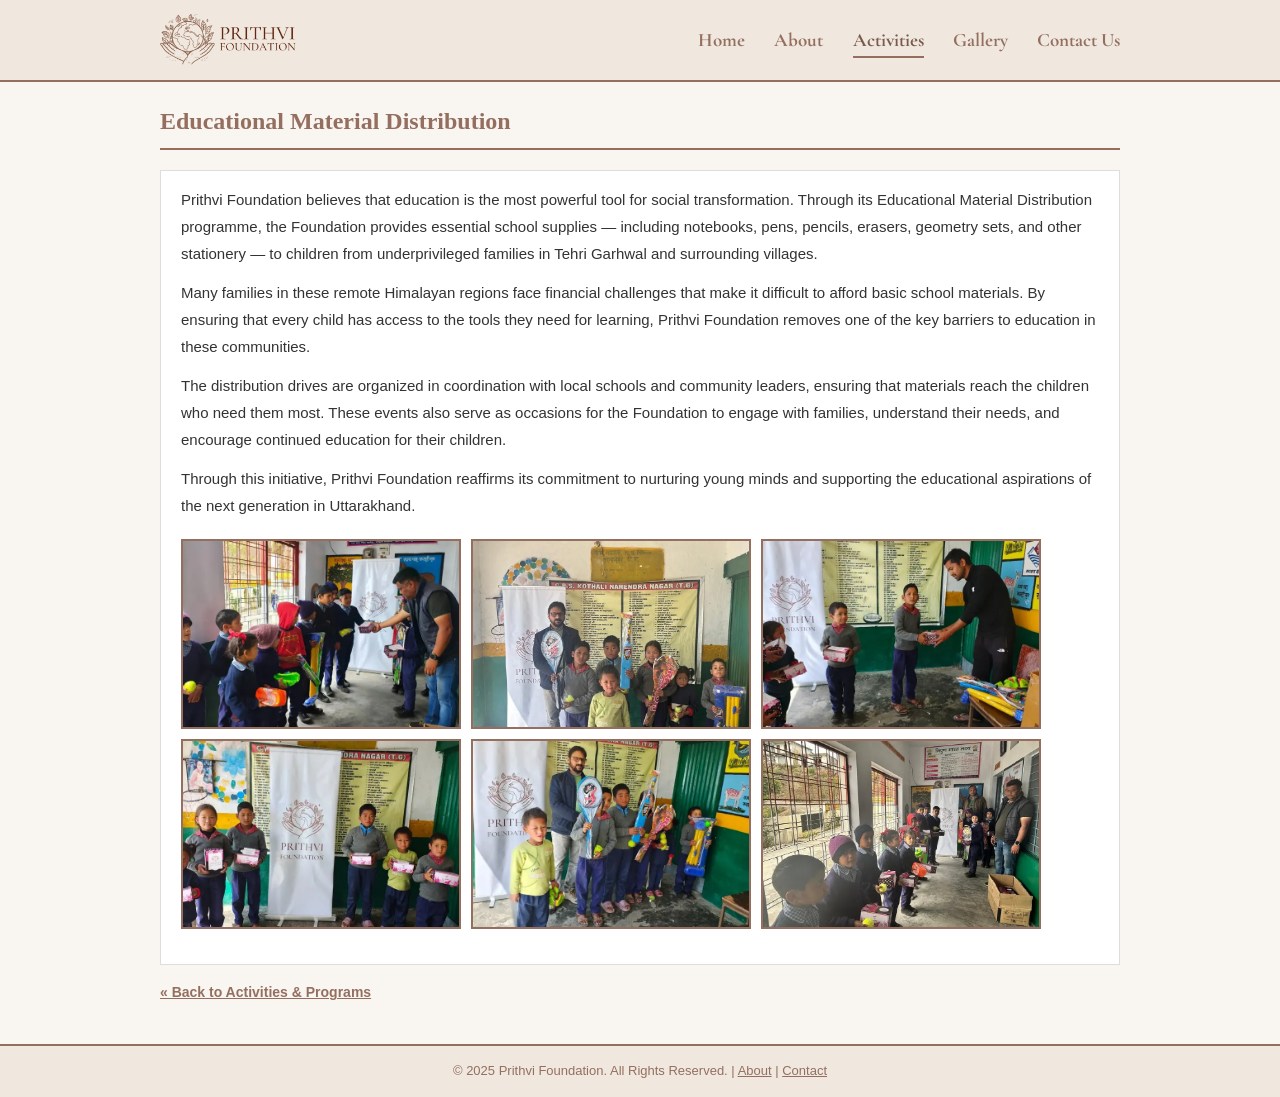
<file: educational-material-distribution.html>
﻿<!DOCTYPE html>
<html lang="en">
<head>
    <meta charset="UTF-8">
    <meta name="viewport" content="width=device-width, initial-scale=1.0">
    <title>Educational Material Distribution - Prithvi Foundation</title>
    <meta name="description" content="Prithvi Foundation distributes educational materials and school stationery to support children in Tehri Garhwal.">
    <meta name="keywords" content="Prithvi Foundation, NGO Uttarakhand, Tehri Garhwal, spiritual centre, community service, seva, yoga meditation, havan pooja">
    <meta name="robots" content="index, follow">
    <link rel="canonical" href="https://prithvifoundation.org/educational-material-distribution">

    <!-- Open Graph / Social Preview -->
    <meta property="og:type" content="website">
    <meta property="og:url" content="https://prithvifoundation.org/educational-material-distribution">
    <meta property="og:title" content="Educational Material Distribution - Prithvi Foundation">
    <meta property="og:description" content="Prithvi Foundation distributes educational materials and school stationery to support children in Tehri Garhwal.">
    <meta property="og:image" content="https://prithvifoundation.org/logo/Prithivi%20logo.png">
    <meta property="og:image:width" content="500">
    <meta property="og:image:height" content="250">
    <meta property="og:site_name" content="Prithvi Foundation">

    <!-- Twitter Card -->
    <meta name="twitter:card" content="summary_large_image">
    <meta name="twitter:title" content="Educational Material Distribution - Prithvi Foundation">
    <meta name="twitter:description" content="Prithvi Foundation distributes educational materials and school stationery to support children in Tehri Garhwal.">
    <meta name="twitter:image" content="https://prithvifoundation.org/logo/Prithivi%20logo.png">

    <link rel="preload" href="style.css" as="style">
    <link rel="stylesheet" href="style.css">
    <link rel="icon" type="image/x-icon" href="logo/favicon.ico">
    <link rel="icon" type="image/png" sizes="32x32" href="logo/favicon-32.png">
    <link rel="icon" type="image/png" sizes="192x192" href="logo/favicon-192.png">
    <link rel="apple-touch-icon" href="logo/favicon-192.png">

    <!-- Async Google Fonts -->
    <link rel="preconnect" href="https://fonts.googleapis.com">
    <link rel="preconnect" href="https://fonts.gstatic.com" crossorigin>
    <link rel="preload" as="style" href="https://fonts.googleapis.com/css2?family=Cormorant+Garamond:wght@400;600;700&display=swap">
    <link rel="stylesheet" href="https://fonts.googleapis.com/css2?family=Cormorant+Garamond:wght@400;600;700&display=swap" media="print" onload="this.media='all'">
    <noscript><link rel="stylesheet" href="https://fonts.googleapis.com/css2?family=Cormorant+Garamond:wght@400;600;700&display=swap"></noscript>
    <!-- LCP preload (index only) -->
</head>
<body>

<!-- Header -->
<div class="site-header">
    <div class="header-inner">
        <div class="logo-area">
            <a href="index.html">
                <img src="logo/Prithivi%20logo.png" alt="Prithvi Foundation Logo" width="140" height="70">
            </a>
        </div>
        <button class="hamburger" onclick="document.querySelector('.nav-area').classList.toggle('nav-open')" aria-label="Menu">
            <span></span><span></span><span></span>
        </button>
        <div class="nav-area">
            <ul>
                <li><a href="index.html">Home</a></li>
                <li class="nav-dropdown">
                    <a href="about.html">About</a>
                    <div class="nav-dropdown-menu">
                        <a href="about.html">About Prithvi Foundation</a>
                        <a href="spiritual-centre.html">Prithvi Spiritual Centre</a>
                    </div>
                </li>
                <li class="nav-dropdown">
                    <a href="index.html#activities" class="active">Activities</a>
                    <div class="nav-dropdown-menu">
                        <a href="educational-material-distribution.html">Educational Material Distribution</a>
                        <a href="spiritual-workshops.html">Spiritual Workshops</a>
                        <a href="havan-pooja.html">Havan &amp; Pooja</a>
                        <a href="brahman-bhoj.html">Brahman Bhoj</a>
                        <a href="yoga-meditation.html">Yoga &amp; Meditation</a>
                        <a href="sports-activity.html">Sports Activity</a>
                        <a href="community-lunch.html">Community Lunch</a>
                        <a href="tulsi-distribution.html">Herbal Plantation Drive</a>
                    </div>
                </li>
                <li><a href="gallery.html">Gallery</a></li>
                <li><a href="index.html#contact">Contact Us</a></li>
            </ul>
        </div>
    </div>
</div>

<!-- Page Content -->
<div class="about-page">

    <h1>Educational Material Distribution</h1>

    <div class="dropdown-section">
        <div class="dropdown-content open">

            <p>Prithvi Foundation believes that education is the most powerful tool for social transformation. Through its Educational Material Distribution programme, the Foundation provides essential school supplies — including notebooks, pens, pencils, erasers, geometry sets, and other stationery — to children from underprivileged families in Tehri Garhwal and surrounding villages.</p>

            <p>Many families in these remote Himalayan regions face financial challenges that make it difficult to afford basic school materials. By ensuring that every child has access to the tools they need for learning, Prithvi Foundation removes one of the key barriers to education in these communities.</p>

            <p>The distribution drives are organized in coordination with local schools and community leaders, ensuring that materials reach the children who need them most. These events also serve as occasions for the Foundation to engage with families, understand their needs, and encourage continued education for their children.</p>

            <p>Through this initiative, Prithvi Foundation reaffirms its commitment to nurturing young minds and supporting the educational aspirations of the next generation in Uttarakhand.</p>

            <div class="service-gallery">
                <img loading="lazy" src="Images/opt/School%20Stationary%20Distribution/WhatsApp%20Image%202026-03-12%20at%203.00.21%20PM.webp" alt="Educational Material Distribution" width="1200" height="675">
                <img loading="lazy" src="Images/opt/School%20Stationary%20Distribution/WhatsApp%20Image%202026-03-12%20at%203.00.07%20PM%20(1).webp" alt="Educational Material Distribution" width="1200" height="900">
                <img loading="lazy" src="Images/opt/School%20Stationary%20Distribution/WhatsApp%20Image%202026-03-12%20at%203.00.08%20PM%20(1).webp" alt="Educational Material Distribution" width="1200" height="675">
                <img loading="lazy" src="Images/opt/School%20Stationary%20Distribution/WhatsApp%20Image%202026-03-12%20at%203.00.09%20PM.webp" alt="Educational Material Distribution" width="1200" height="675">
                <img loading="lazy" src="Images/opt/School%20Stationary%20Distribution/WhatsApp%20Image%202026-03-12%20at%203.00.11%20PM.webp" alt="Educational Material Distribution" width="1200" height="675">
                <!-- <img loading="lazy" src="Images/opt/School%20Stationary%20Distribution/WhatsApp%20Image%202026-03-12%20at%203.00.14%20PM.webp" alt="Educational Material Distribution" width="1200" height="900"> -->
                <!-- <img loading="lazy" src="Images/opt/School%20Stationary%20Distribution/WhatsApp%20Image%202026-03-12%20at%203.00.15%20PM.webp" alt="Educational Material Distribution" width="1200" height="900">
                <img loading="lazy" src="Images/opt/School%20Stationary%20Distribution/WhatsApp%20Image%202026-03-12%20at%203.00.19%20PM.webp" alt="Educational Material Distribution" width="1200" height="675">
                <img loading="lazy" src="Images/opt/School%20Stationary%20Distribution/WhatsApp%20Image%202026-03-12%20at%203.00.07%20PM%20(2).webp" alt="Educational Material Distribution" width="1200" height="900">
                <img loading="lazy" src="Images/opt/School%20Stationary%20Distribution/WhatsApp%20Image%202026-03-12%20at%203.00.08%20PM%20(2).webp" alt="Educational Material Distribution" width="1200" height="675"> -->
                <!-- <img loading="lazy" src="Images/opt/School%20Stationary%20Distribution/WhatsApp%20Image%202026-03-12%20at%203.00.14%20PM%20(1).webp" alt="Educational Material Distribution" width="1200" height="900"> -->
                <img loading="lazy" src="Images/opt/School%20Stationary%20Distribution/WhatsApp%20Image%202026-03-12%20at%203.00.15%20PM%20(1).webp" alt="Educational Material Distribution" width="1200" height="900">
            </div>

        </div>
    </div>

    <p class="back-link"><a href="index.html#activities">&laquo; Back to Activities &amp; Programs</a></p>

</div>

<!-- Footer -->
<div class="site-footer">
    <p>&copy; 2025 Prithvi Foundation. All Rights Reserved. | <a href="about.html">About</a> | <a href="index.html#contact">Contact</a></p>
</div>

</body>
</html>
</file>
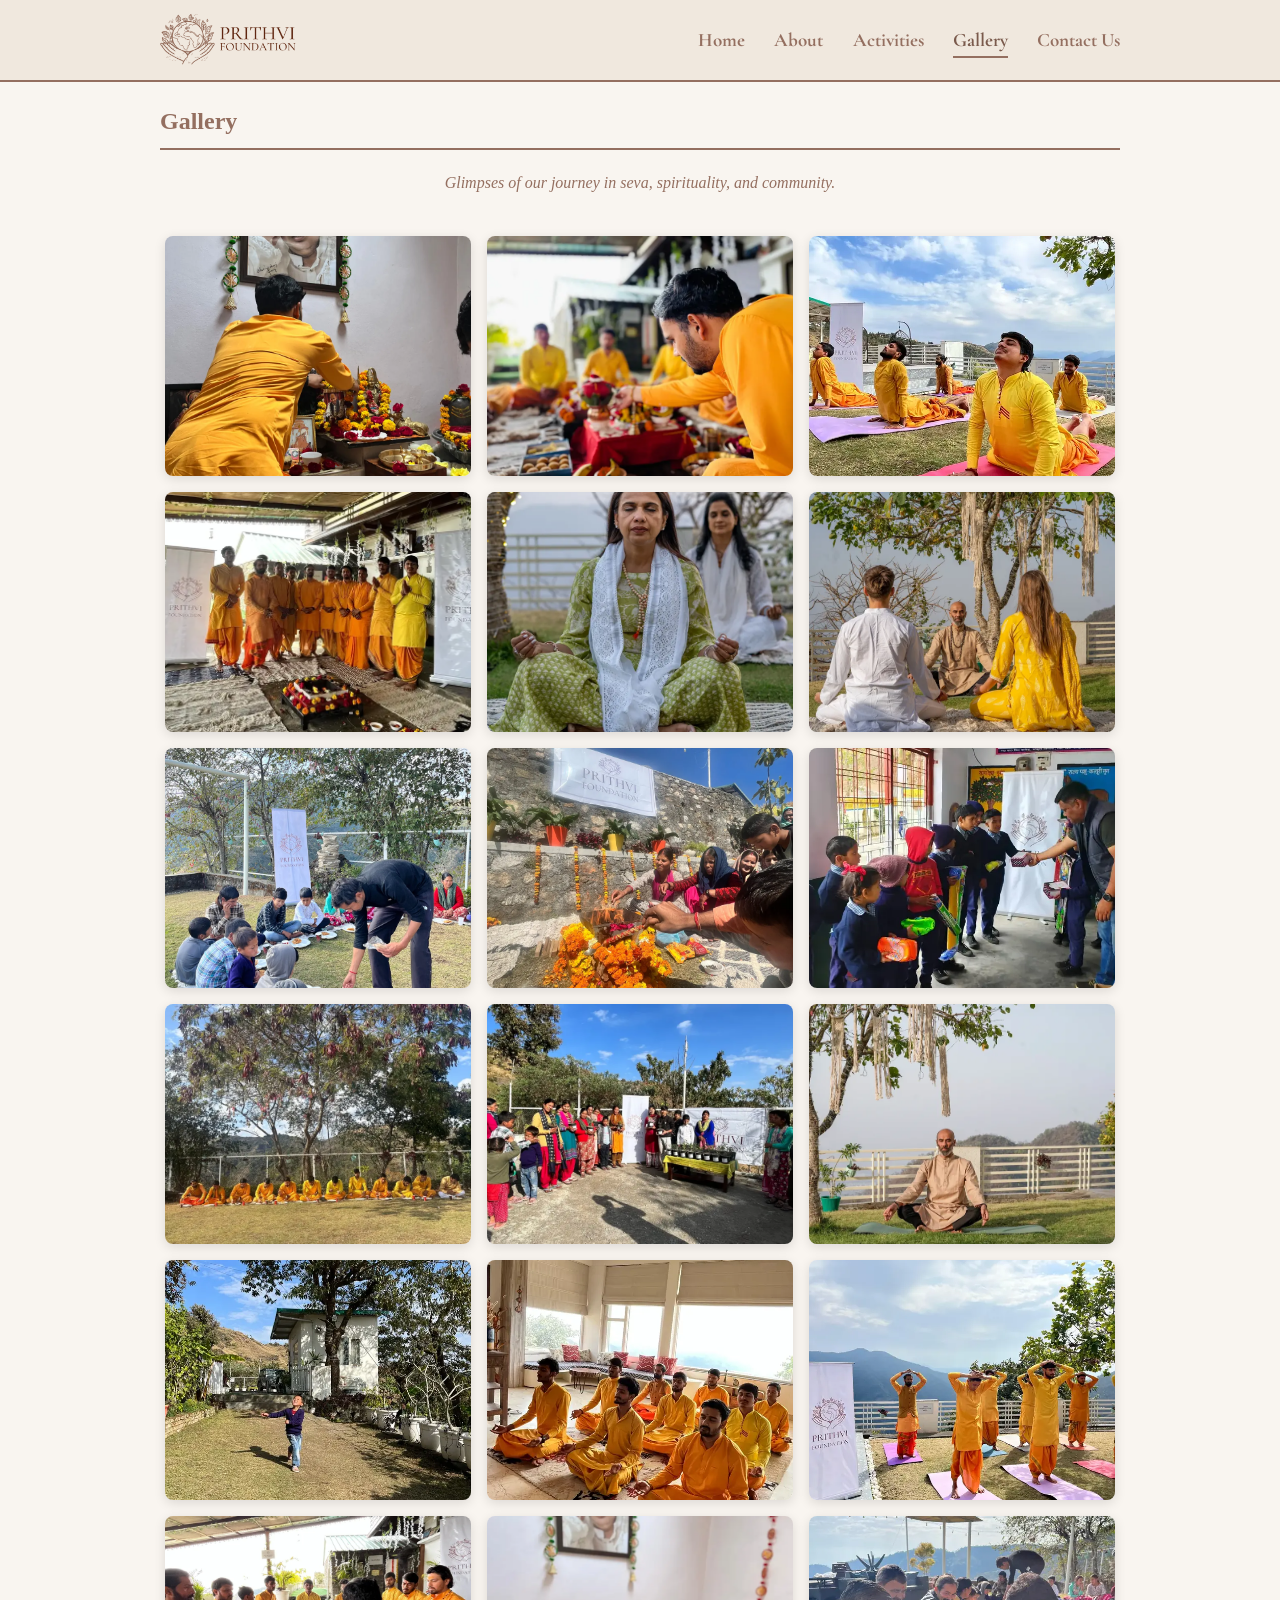
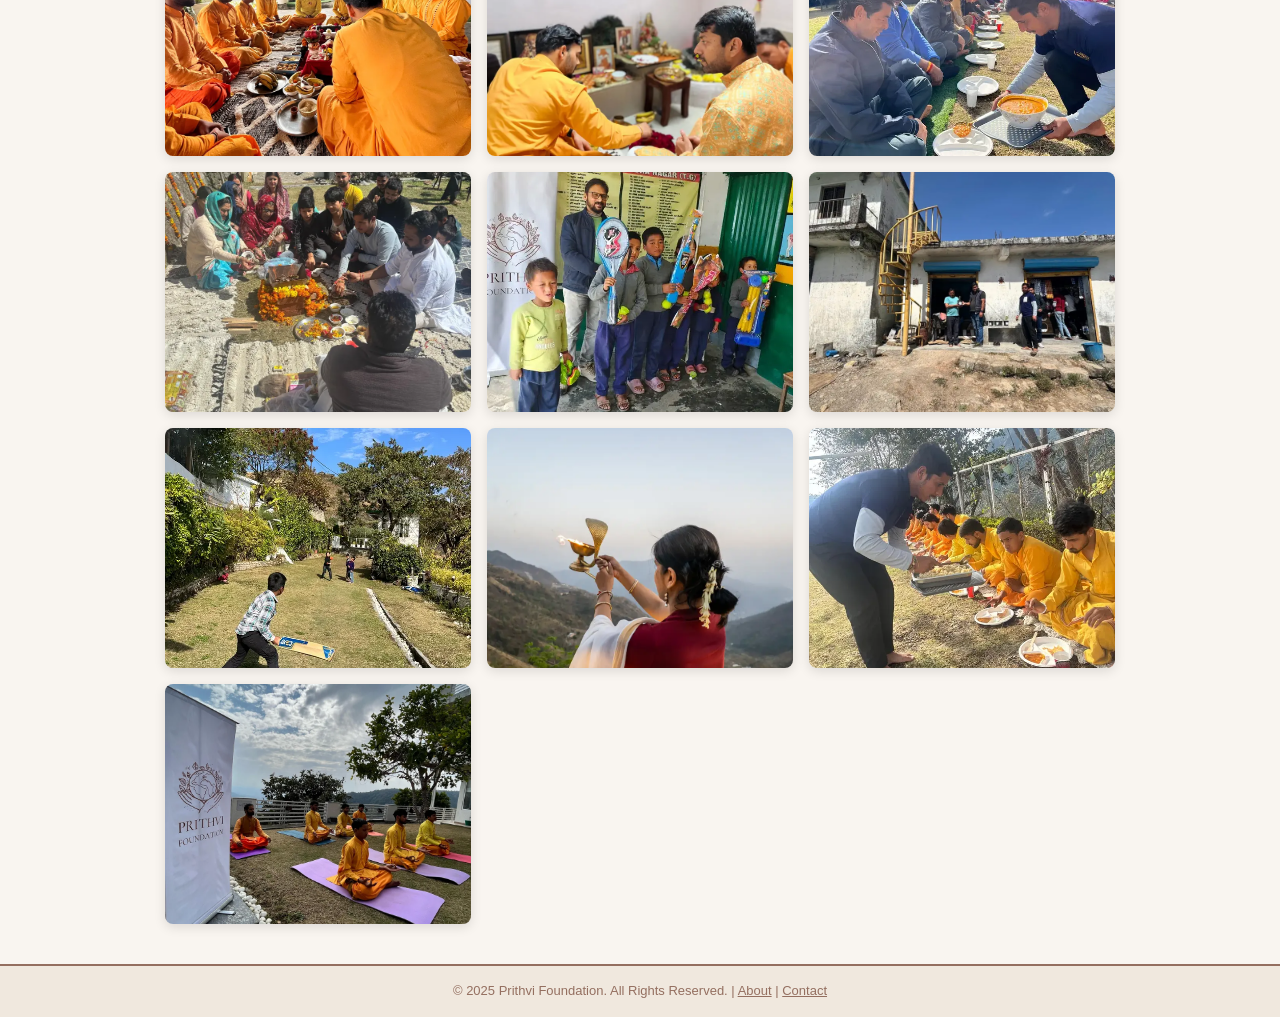
<file: gallery.html>
﻿<!DOCTYPE html>
<html lang="en">
<head>
    <meta charset="UTF-8">
    <meta name="viewport" content="width=device-width, initial-scale=1.0">
    <title>Gallery - Prithvi Foundation</title>
    <meta name="description" content="Photo gallery of Prithvi Foundation activities including yoga, Havan, community lunch, educational distribution, and more.">
    <meta name="keywords" content="Prithvi Foundation, NGO Uttarakhand, Tehri Garhwal, spiritual centre, community service, seva, yoga meditation, havan pooja">
    <meta name="robots" content="index, follow">
    <link rel="canonical" href="https://prithvifoundation.org/gallery">

    <!-- Open Graph / Social Preview -->
    <meta property="og:type" content="website">
    <meta property="og:url" content="https://prithvifoundation.org/gallery">
    <meta property="og:title" content="Gallery - Prithvi Foundation">
    <meta property="og:description" content="Photo gallery of Prithvi Foundation activities including yoga, Havan, community lunch, educational distribution, and more.">
    <meta property="og:image" content="https://prithvifoundation.org/logo/Prithivi%20logo.png">
    <meta property="og:image:width" content="500">
    <meta property="og:image:height" content="250">
    <meta property="og:site_name" content="Prithvi Foundation">

    <!-- Twitter Card -->
    <meta name="twitter:card" content="summary_large_image">
    <meta name="twitter:title" content="Gallery - Prithvi Foundation">
    <meta name="twitter:description" content="Photo gallery of Prithvi Foundation activities including yoga, Havan, community lunch, educational distribution, and more.">
    <meta name="twitter:image" content="https://prithvifoundation.org/logo/Prithivi%20logo.png">

    <link rel="preload" href="style.css" as="style">
    <link rel="stylesheet" href="style.css">
    <link rel="icon" type="image/x-icon" href="logo/favicon.ico">
    <link rel="icon" type="image/png" sizes="32x32" href="logo/favicon-32.png">
    <link rel="icon" type="image/png" sizes="192x192" href="logo/favicon-192.png">
    <link rel="apple-touch-icon" href="logo/favicon-192.png">

    <!-- Async Google Fonts -->
    <link rel="preconnect" href="https://fonts.googleapis.com">
    <link rel="preconnect" href="https://fonts.gstatic.com" crossorigin>
    <link rel="preload" as="style" href="https://fonts.googleapis.com/css2?family=Cormorant+Garamond:wght@400;600;700&display=swap">
    <link rel="stylesheet" href="https://fonts.googleapis.com/css2?family=Cormorant+Garamond:wght@400;600;700&display=swap" media="print" onload="this.media='all'">
    <noscript><link rel="stylesheet" href="https://fonts.googleapis.com/css2?family=Cormorant+Garamond:wght@400;600;700&display=swap"></noscript>
    <!-- LCP preload (index only) -->
</head>
<body>

<!-- Header -->
<div class="site-header">
    <div class="header-inner">
        <div class="logo-area">
            <a href="index.html">
                <img src="logo/Prithivi%20logo.png" alt="Prithvi Foundation Logo" width="140" height="70">
            </a>
        </div>
        <button class="hamburger" onclick="document.querySelector('.nav-area').classList.toggle('nav-open')" aria-label="Menu">
            <span></span><span></span><span></span>
        </button>
        <div class="nav-area">
            <ul>
                <li><a href="index.html">Home</a></li>
                <li class="nav-dropdown">
                    <a href="about.html">About</a>
                    <div class="nav-dropdown-menu">
                        <a href="about.html">Prithvi Foundation</a>
                        <a href="spiritual-centre.html">Prithvi Spiritual Centre</a>
                    </div>
                </li>
                <li class="nav-dropdown">
                    <a href="index.html#activities">Activities</a>
                    <div class="nav-dropdown-menu">
                        <a href="educational-material-distribution.html">Educational Material Distribution</a>
                        <a href="spiritual-workshops.html">Spiritual Workshops</a>
                        <a href="havan-pooja.html">Havan &amp; Pooja</a>
                        <a href="brahman-bhoj.html">Brahman Bhoj</a>
                        <a href="yoga-meditation.html">Yoga &amp; Meditation</a>
                        <a href="sports-activity.html">Sports Activity</a>
                        <a href="community-lunch.html">Community Lunch</a>
                        <a href="tulsi-distribution.html">Herbal Plantation Drive</a>
                    </div>
                </li>
                <li><a href="gallery.html" class="active">Gallery</a></li>
                <li><a href="index.html#contact">Contact Us</a></li>
            </ul>
        </div>
    </div>
</div>

<!-- Gallery Page -->
<div class="about-page">
    <h1>Gallery</h1>
    <p style="text-align:center; color:#946f60; font-family:Georgia,'Times New Roman',serif; font-size:16px; margin-bottom:20px; font-style:italic;">Glimpses of our journey in seva, spirituality, and community.</p>
</div>

<div class="gallery-masonry">

    <div class="gallery-card">
        <img fetchpriority="high" src="Images/opt/Prayer_Mandir/final/WhatsApp%20Image%202025-03-02%20at%208.04.42%20PM.webp" alt="Prithvi Foundation Mandir" width="900" height="1200">
        <div class="gallery-overlay"><span>Prithvi Foundation Mandir</span></div>
    </div>

    <div class="gallery-card">
        <img loading="lazy" src="Images/opt/Prayer_Havan%20Group/Final/Havan%20Closeup.webp" alt="Havan Ceremony" width="1200" height="900">
        <div class="gallery-overlay"><span>Havan Ceremony</span></div>
    </div>

    <div class="gallery-card">
        <img loading="lazy" src="Images/opt/Yoga%20in%20Open%20Meditation%20Area/final/WhatsApp%20Image%202025-03-01%20at%202.42.56%20PM.webp" alt="Yoga Session" width="900" height="1200">
        <div class="gallery-overlay"><span>Yoga &amp; Meditation</span></div>
    </div>

    <div class="gallery-card">
        <img loading="lazy" src="Images/opt/Prayer_Havan%20Group/Final/Group%20Pic%20Havan.webp" alt="Group Havan" width="1200" height="731">
        <div class="gallery-overlay"><span>Group Havan</span></div>
    </div>

    <div class="gallery-card">
        <img loading="lazy" src="Images/opt/Spritual_workshops/meditation%20Image%20Edit/_DSC6886.webp" alt="Spiritual Workshop" width="1137" height="1200">
        <div class="gallery-overlay"><span>Spiritual Workshop</span></div>
    </div>

    <div class="gallery-card">
        <img loading="lazy" src="Images/opt/Spritual_workshops/meditation%20Image%20Edit/_DSC5151.webp" alt="Spiritual Workshop" width="1200" height="1032">
        <div class="gallery-overlay"><span>Spiritual Workshop</span></div>
    </div>

    <div class="gallery-card">
        <img src="Images/opt/Community%20Lunch/final/WhatsApp%20Image%202025-03-02%20at%208.24.33%20PM.webp" alt="Community Lunch" width="900" height="1200">
        <div class="gallery-overlay"><span>Community Lunch</span></div>
    </div>

    <div class="gallery-card">
        <img src="Images/opt/Shaanti%20Puja/WhatsApp%20Image%202025-03-02%20at%204.41.07%20PM.webp" alt="Shaanti Puja" width="900" height="1200">
        <div class="gallery-overlay"><span>Shaanti Puja</span></div>
    </div>

    <div class="gallery-card">
        <img loading="lazy" src="Images/opt/School%20Stationary%20Distribution/WhatsApp%20Image%202026-03-12%20at%203.00.21%20PM.webp" alt="Educational Material Distribution" width="1200" height="675">
        <div class="gallery-overlay"><span>Educational Material Distribution</span></div>
    </div>

    <div class="gallery-card">
        <img loading="lazy" src="Images/opt/Brahmin%20Bhoj/Final/WhatsApp%20Image%202025-03-02%20at%208.59.15%20PM.webp" alt="Brahman Bhoj" width="1200" height="900">
        <div class="gallery-overlay"><span>Brahman Bhoj</span></div>
    </div>

    <div class="gallery-card">
        <img loading="lazy" src="Images/opt/Tulsi%20Distribution/Final/Tulsi%20Distribution%20Group.webp" alt="Herbal Plantation Drive" width="1200" height="900">
        <div class="gallery-overlay"><span>Herbal Plantation Drive</span></div>
    </div>

    <div class="gallery-card">
        <img loading="lazy" src="Images/opt/Spritual_workshops/meditation%20Image%20Edit/_DSC5059.webp" alt="Spiritual Workshop" width="1087" height="1200">
        <div class="gallery-overlay"><span>Spiritual Workshop</span></div>
    </div>

    <div class="gallery-card">
        <img loading="lazy" src="Images/opt/Sports%20Activity/final/WhatsApp%20Image%202025-03-02%20at%208.53.54%20PM.webp" alt="Sports Activity" width="900" height="1200">
        <div class="gallery-overlay"><span>Sports Activity</span></div>
    </div>

    <div class="gallery-card">
        <img loading="lazy" src="Images/opt/Yoga%20in%20Meditation%20Room/WhatsApp%20Image%202025-03-01%20at%202.45.49%20PM.webp" alt="Indoor Meditation" width="900" height="1200">
        <div class="gallery-overlay"><span>Indoor Meditation</span></div>
    </div>

    <div class="gallery-card">
        <img loading="lazy" src="Images/opt/Yoga%20in%20Open%20Meditation%20Area/final/WhatsApp%20Image%202025-03-02%20at%208.09.27%20PM.webp" alt="Open-Air Yoga" width="900" height="1200">
        <div class="gallery-overlay"><span>Open-Air Yoga</span></div>
    </div>

    <div class="gallery-card">
        <img src="Images/opt/Prayer_Havan%20Group/Final/Group%20Prayer.webp" alt="Group Prayer" width="1200" height="665">
        <div class="gallery-overlay"><span>Group Prayer</span></div>
    </div>

    <div class="gallery-card">
        <img loading="lazy" src="Images/opt/Prayer_Mandir/final/WhatsApp%20Image%202025-03-02%20at%208.04.38%20PM.webp" alt="Mandir" width="1200" height="900">
        <div class="gallery-overlay"><span>Mandir</span></div>
    </div>

    <div class="gallery-card">
        <img loading="lazy" src="Images/opt/Community%20Lunch/final/WhatsApp%20Image%202025-03-02%20at%208.24.30%20PM.webp" alt="Community Meal" width="900" height="1200">
        <div class="gallery-overlay"><span>Community Meal</span></div>
    </div>

    <div class="gallery-card">
        <img loading="lazy" src="Images/opt/Shaanti%20Puja/WhatsApp%20Image%202025-03-02%20at%204.37.06%20PM.webp" alt="Shaanti Puja" width="1200" height="899">
        <div class="gallery-overlay"><span>Shaanti Puja</span></div>
    </div>

    <div class="gallery-card">
        <img loading="lazy" src="Images/opt/School%20Stationary%20Distribution/WhatsApp%20Image%202026-03-12%20at%203.00.11%20PM.webp" alt="Stationery Distribution" width="1200" height="675">
        <div class="gallery-overlay"><span>Stationery Distribution</span></div>
    </div>

    <div class="gallery-card">
        <img loading="lazy" src="Images/opt/Tulsi%20Distribution/Final/WhatsApp%20Image%202025-03-03%20at%201.34.30%20PM.webp" alt="Herbal Plantation Drive" width="1200" height="900">
        <div class="gallery-overlay"><span>Herbal Plantation Drive</span></div>
    </div>

    <div class="gallery-card">
        <img loading="lazy" src="Images/opt/Sports%20Activity/final/WhatsApp%20Image%202025-03-02%20at%208.52.21%20PM.webp" alt="Sports" width="900" height="1200">
        <div class="gallery-overlay"><span>Sports</span></div>
    </div>

    <div class="gallery-card">
        <img loading="lazy" src="Images/opt/_DSC8795.webp" alt="Prithvi Foundation" width="1342" height="1100">
        <div class="gallery-overlay"><span>Prithvi Foundation</span></div>
    </div>

    <div class="gallery-card">
        <img loading="lazy" src="Images/opt/Brahmin%20Bhoj/Final/WhatsApp%20Image%202025-03-02%20at%208.59.14%20PM%20(1).webp" alt="Brahman Bhoj" width="900" height="1200">
        <div class="gallery-overlay"><span>Brahman Bhoj</span></div>
    </div>

    <div class="gallery-card">
        <img src="Images/opt/Yoga%20in%20Open%20Meditation%20Area/final/WhatsApp%20Image%202025-03-02%20at%208.09.19%20PM.webp" alt="Yoga" width="900" height="1200">
        <div class="gallery-overlay"><span>Yoga</span></div>
    </div>

</div>

<!-- Footer -->
<div class="site-footer">
    <p>&copy; 2025 Prithvi Foundation. All Rights Reserved. | <a href="about.html">About</a> | <a href="index.html#contact">Contact</a></p>
</div>

</body>
</html>
</file>
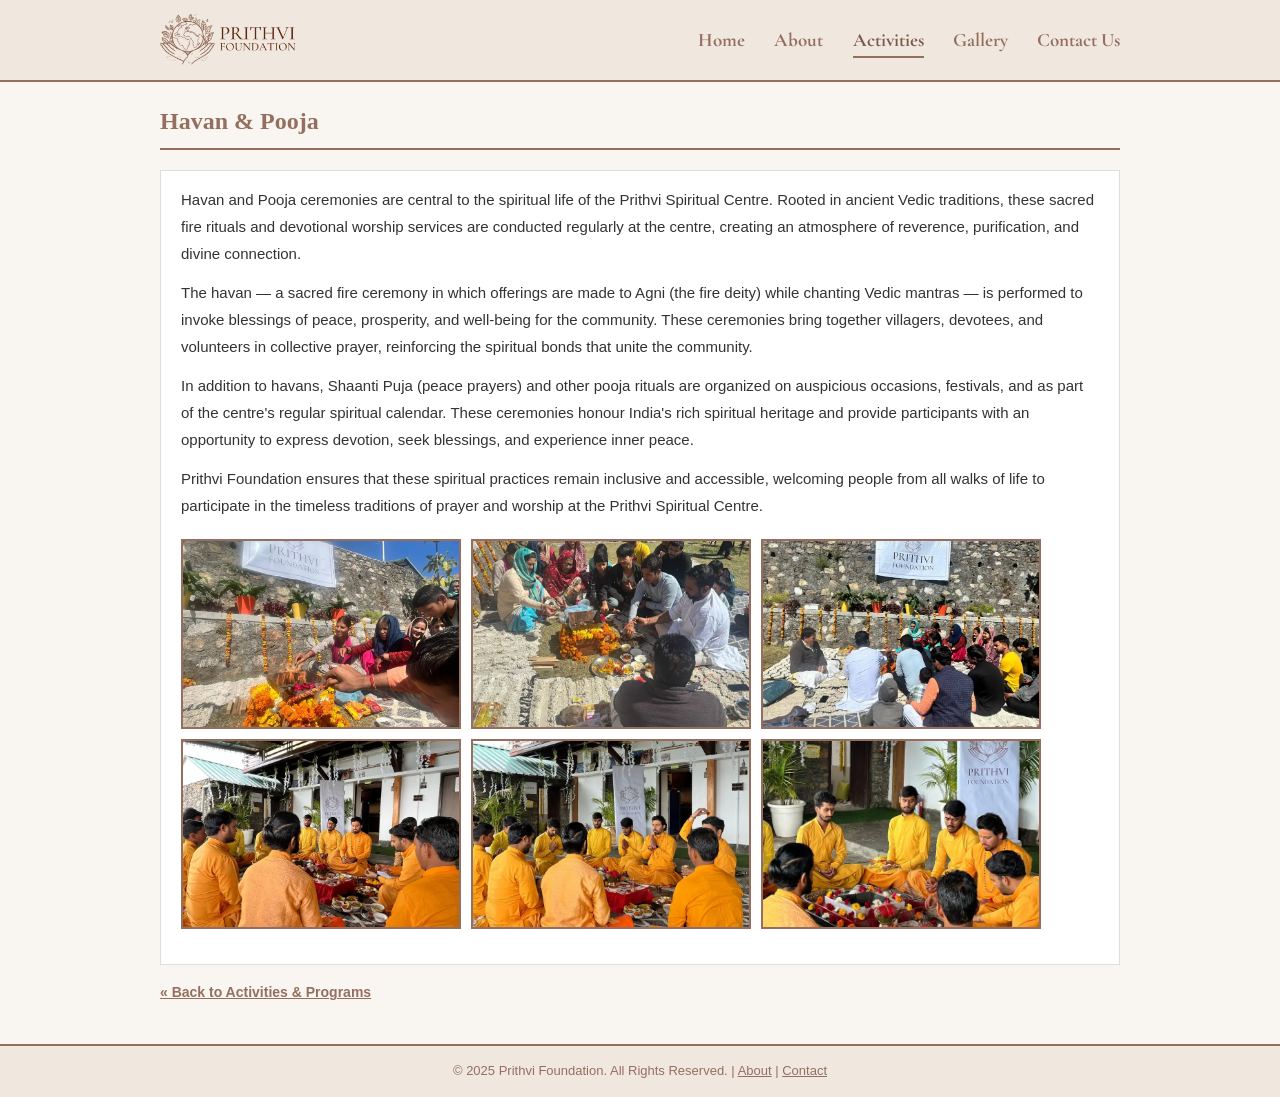
<file: havan-pooja.html>
﻿<!DOCTYPE html>
<html lang="en">
<head>
    <meta charset="UTF-8">
    <meta name="viewport" content="width=device-width, initial-scale=1.0">
    <title>Havan & Pooja - Prithvi Foundation</title>
    <meta name="description" content="Havan and Pooja ceremonies organized by Prithvi Foundation for spiritual well-being and community harmony.">
    <meta name="keywords" content="Prithvi Foundation, NGO Uttarakhand, Tehri Garhwal, spiritual centre, community service, seva, yoga meditation, havan pooja">
    <meta name="robots" content="index, follow">
    <link rel="canonical" href="https://prithvifoundation.org/havan-pooja">

    <!-- Open Graph / Social Preview -->
    <meta property="og:type" content="website">
    <meta property="og:url" content="https://prithvifoundation.org/havan-pooja">
    <meta property="og:title" content="Havan & Pooja - Prithvi Foundation">
    <meta property="og:description" content="Havan and Pooja ceremonies organized by Prithvi Foundation for spiritual well-being and community harmony.">
    <meta property="og:image" content="https://prithvifoundation.org/logo/Prithivi%20logo.png">
    <meta property="og:image:width" content="500">
    <meta property="og:image:height" content="250">
    <meta property="og:site_name" content="Prithvi Foundation">

    <!-- Twitter Card -->
    <meta name="twitter:card" content="summary_large_image">
    <meta name="twitter:title" content="Havan & Pooja - Prithvi Foundation">
    <meta name="twitter:description" content="Havan and Pooja ceremonies organized by Prithvi Foundation for spiritual well-being and community harmony.">
    <meta name="twitter:image" content="https://prithvifoundation.org/logo/Prithivi%20logo.png">

    <link rel="preload" href="style.css" as="style">
    <link rel="stylesheet" href="style.css">
    <link rel="icon" type="image/x-icon" href="logo/favicon.ico">
    <link rel="icon" type="image/png" sizes="32x32" href="logo/favicon-32.png">
    <link rel="icon" type="image/png" sizes="192x192" href="logo/favicon-192.png">
    <link rel="apple-touch-icon" href="logo/favicon-192.png">

    <!-- Async Google Fonts -->
    <link rel="preconnect" href="https://fonts.googleapis.com">
    <link rel="preconnect" href="https://fonts.gstatic.com" crossorigin>
    <link rel="preload" as="style" href="https://fonts.googleapis.com/css2?family=Cormorant+Garamond:wght@400;600;700&display=swap">
    <link rel="stylesheet" href="https://fonts.googleapis.com/css2?family=Cormorant+Garamond:wght@400;600;700&display=swap" media="print" onload="this.media='all'">
    <noscript><link rel="stylesheet" href="https://fonts.googleapis.com/css2?family=Cormorant+Garamond:wght@400;600;700&display=swap"></noscript>
    <!-- LCP preload (index only) -->
</head>
<body>

<!-- Header -->
<div class="site-header">
    <div class="header-inner">
        <div class="logo-area">
            <a href="index.html">
                <img src="logo/Prithivi%20logo.png" alt="Prithvi Foundation Logo" width="140" height="70">
            </a>
        </div>
        <button class="hamburger" onclick="document.querySelector('.nav-area').classList.toggle('nav-open')" aria-label="Menu">
            <span></span><span></span><span></span>
        </button>
        <div class="nav-area">
            <ul>
                <li><a href="index.html">Home</a></li>
                <li class="nav-dropdown">
                    <a href="about.html">About</a>
                    <div class="nav-dropdown-menu">
                        <a href="about.html">About Prithvi Foundation</a>
                        <a href="spiritual-centre.html">Prithvi Spiritual Centre</a>
                    </div>
                </li>
                <li class="nav-dropdown">
                    <a href="index.html#activities" class="active">Activities</a>
                    <div class="nav-dropdown-menu">
                        <a href="educational-material-distribution.html">Educational Material Distribution</a>
                        <a href="spiritual-workshops.html">Spiritual Workshops</a>
                        <a href="havan-pooja.html">Havan &amp; Pooja</a>
                        <a href="brahman-bhoj.html">Brahman Bhoj</a>
                        <a href="yoga-meditation.html">Yoga &amp; Meditation</a>
                        <a href="sports-activity.html">Sports Activity</a>
                        <a href="community-lunch.html">Community Lunch</a>
                        <a href="tulsi-distribution.html">Herbal Plantation Drive</a>
                    </div>
                </li>
                <li><a href="gallery.html">Gallery</a></li>
                <li><a href="index.html#contact">Contact Us</a></li>
            </ul>
        </div>
    </div>
</div>

<!-- Page Content -->
<div class="about-page">

    <h1>Havan &amp; Pooja</h1>

    <div class="dropdown-section">
        <div class="dropdown-content open">

            <p>Havan and Pooja ceremonies are central to the spiritual life of the Prithvi Spiritual Centre. Rooted in ancient Vedic traditions, these sacred fire rituals and devotional worship services are conducted regularly at the centre, creating an atmosphere of reverence, purification, and divine connection.</p>

            <p>The havan — a sacred fire ceremony in which offerings are made to Agni (the fire deity) while chanting Vedic mantras — is performed to invoke blessings of peace, prosperity, and well-being for the community. These ceremonies bring together villagers, devotees, and volunteers in collective prayer, reinforcing the spiritual bonds that unite the community.</p>

            <p>In addition to havans, Shaanti Puja (peace prayers) and other pooja rituals are organized on auspicious occasions, festivals, and as part of the centre's regular spiritual calendar. These ceremonies honour India's rich spiritual heritage and provide participants with an opportunity to express devotion, seek blessings, and experience inner peace.</p>

            <p>Prithvi Foundation ensures that these spiritual practices remain inclusive and accessible, welcoming people from all walks of life to participate in the timeless traditions of prayer and worship at the Prithvi Spiritual Centre.</p>

            <div class="service-gallery">
                <!-- <img loading="lazy" src="Images/opt/Prayer_Havan%20Group/Final/Havan%20Closeup.webp" alt="Havan Ceremony" width="1200" height="900">
                <img loading="lazy" src="Images/opt/Prayer_Havan%20Group/Final/Group%20Pic%20Havan.webp" alt="Group Havan" width="1200" height="731">
                <img src="Images/opt/Prayer_Havan%20Group/Final/Group%20Prayer.webp" alt="Group Prayer" width="1200" height="665"> -->
                <img src="Images/opt/Shaanti%20Puja/WhatsApp%20Image%202025-03-02%20at%204.41.07%20PM.webp" alt="Shaanti Puja" width="900" height="1200">
                <img loading="lazy" src="Images/opt/Shaanti%20Puja/WhatsApp%20Image%202025-03-02%20at%204.37.06%20PM.webp" alt="Shaanti Puja" width="1200" height="899">
                <img loading="lazy" src="Images/opt/Shaanti%20Puja/WhatsApp%20Image%202025-03-02%20at%204.38.41%20PM.webp" alt="Shaanti Puja" width="1200" height="900">
                <!-- <img loading="lazy" src="Images/opt/Prayer_Havan%20Group/Final/Group%20Prayer_1.webp" alt="Group Prayer" width="1200" height="736">
                <img loading="lazy" src="Images/opt/Prayer_Havan%20Group/Final/Group%20Pic_1%20Havan.webp" alt="Havan Group" width="1200" height="742">
                <img loading="lazy" src="Images/opt/Prayer_Havan%20Group/Final/Prayer.webp" alt="Prayer" width="1200" height="752"> -->
                <img loading="lazy" src="Images/opt/Prayer_Havan%20Group/Final/Group%20Prayer_3.webp" alt="Group Prayer" width="1200" height="900">
                <img loading="lazy" src="Images/opt/Prayer_Havan%20Group/Final/Group%20Prayer_4.webp" alt="Group Prayer" width="1200" height="999">
                <img loading="lazy" src="Images/opt/Prayer_Havan%20Group/Final/GroupPrayer_5.webp" alt="Group Prayer" width="900" height="1200">
            </div>

        </div>
    </div>

    <p class="back-link"><a href="index.html#activities">&laquo; Back to Activities &amp; Programs</a></p>

</div>

<!-- Footer -->
<div class="site-footer">
    <p>&copy; 2025 Prithvi Foundation. All Rights Reserved. | <a href="about.html">About</a> | <a href="index.html#contact">Contact</a></p>
</div>

</body>
</html>
</file>
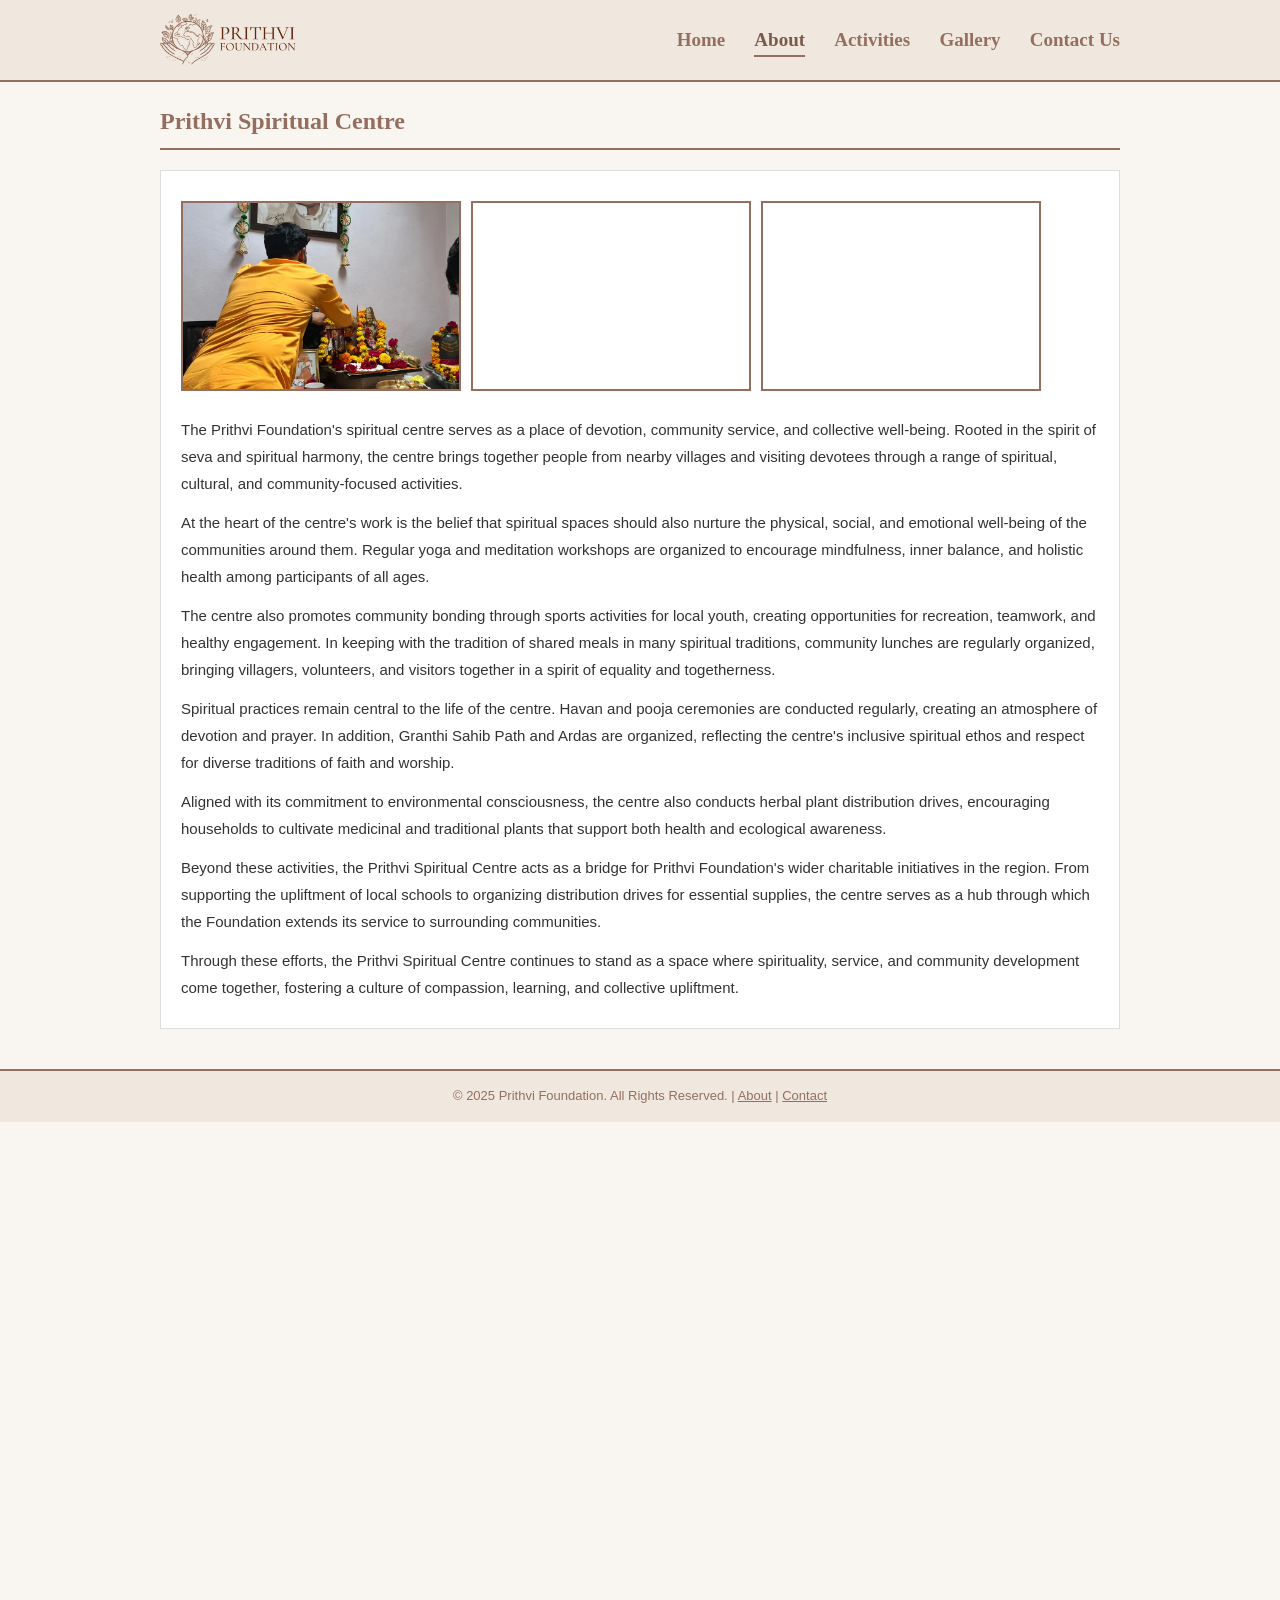
<file: kothali.html>
<!DOCTYPE html>
<html lang="en">
<head>
    <meta charset="UTF-8">
    <meta http-equiv="refresh" content="0; url=spiritual-centre.html">
    <link rel="canonical" href="https://prithvifoundation.org/spiritual-centre.html">
    <title>Redirecting...</title>
</head>
<body>
    <p>This page has moved. <a href="spiritual-centre.html">Click here</a>.</p>
</body>
</html>
</file>
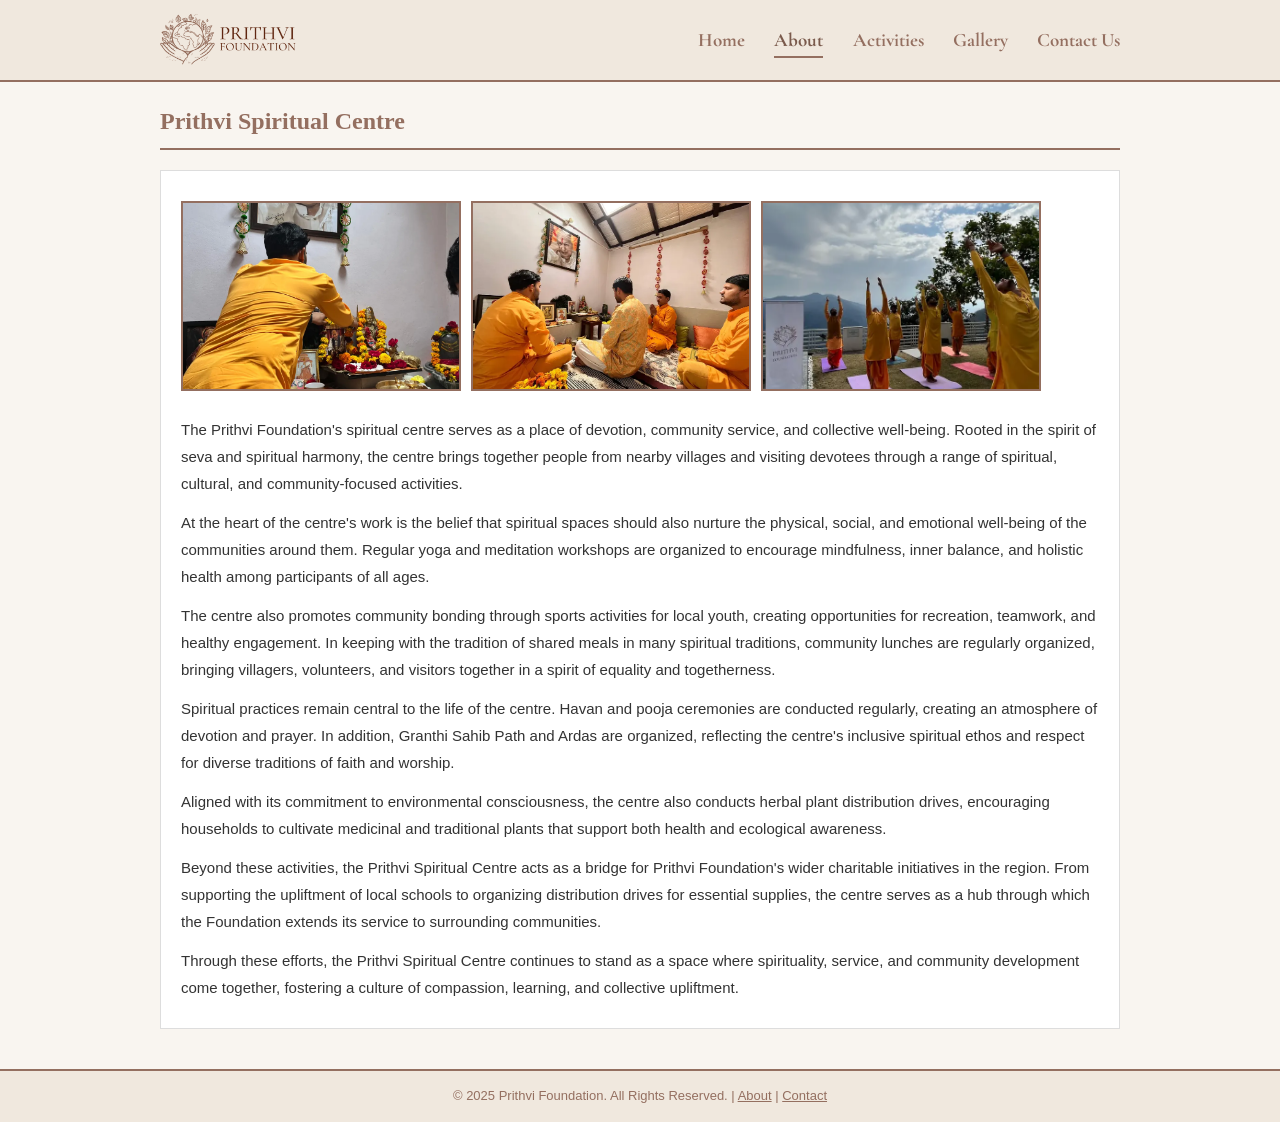
<file: spiritual-centre.html>
﻿<!DOCTYPE html>
<html lang="en">
<head>
    <meta charset="UTF-8">
    <meta name="viewport" content="width=device-width, initial-scale=1.0">
    <title>Prithvi Spiritual Centre - Prithvi Foundation</title>
    <meta name="description" content="Prithvi Spiritual Centre — a place of devotion, yoga, meditation, and community service in Uttarakhand.">
    <meta name="keywords" content="Prithvi Foundation, NGO Uttarakhand, Tehri Garhwal, spiritual centre, community service, seva, yoga meditation, havan pooja">
    <meta name="robots" content="index, follow">
    <link rel="canonical" href="https://prithvifoundation.org/spiritual-centre">

    <!-- Open Graph / Social Preview -->
    <meta property="og:type" content="website">
    <meta property="og:url" content="https://prithvifoundation.org/spiritual-centre">
    <meta property="og:title" content="Prithvi Spiritual Centre - Prithvi Foundation">
    <meta property="og:description" content="Prithvi Spiritual Centre — a place of devotion, yoga, meditation, and community service in Uttarakhand.">
    <meta property="og:image" content="https://prithvifoundation.org/logo/Prithivi%20logo.png">
    <meta property="og:image:width" content="500">
    <meta property="og:image:height" content="250">
    <meta property="og:site_name" content="Prithvi Foundation">

    <!-- Twitter Card -->
    <meta name="twitter:card" content="summary_large_image">
    <meta name="twitter:title" content="Prithvi Spiritual Centre - Prithvi Foundation">
    <meta name="twitter:description" content="Prithvi Spiritual Centre — a place of devotion, yoga, meditation, and community service in Uttarakhand.">
    <meta name="twitter:image" content="https://prithvifoundation.org/logo/Prithivi%20logo.png">

    <link rel="preload" href="style.css" as="style">
    <link rel="stylesheet" href="style.css">
    <link rel="icon" type="image/x-icon" href="logo/favicon.ico">
    <link rel="icon" type="image/png" sizes="32x32" href="logo/favicon-32.png">
    <link rel="icon" type="image/png" sizes="192x192" href="logo/favicon-192.png">
    <link rel="apple-touch-icon" href="logo/favicon-192.png">

    <!-- Async Google Fonts -->
    <link rel="preconnect" href="https://fonts.googleapis.com">
    <link rel="preconnect" href="https://fonts.gstatic.com" crossorigin>
    <link rel="preload" as="style" href="https://fonts.googleapis.com/css2?family=Cormorant+Garamond:wght@400;600;700&display=swap">
    <link rel="stylesheet" href="https://fonts.googleapis.com/css2?family=Cormorant+Garamond:wght@400;600;700&display=swap" media="print" onload="this.media='all'">
    <noscript><link rel="stylesheet" href="https://fonts.googleapis.com/css2?family=Cormorant+Garamond:wght@400;600;700&display=swap"></noscript>
    <!-- LCP preload (index only) -->
</head>
<body>

<!-- Header -->
<div class="site-header">
    <div class="header-inner">
        <div class="logo-area">
            <a href="index.html">
                <img src="logo/Prithivi%20logo.png" alt="Prithvi Foundation Logo" width="140" height="70">
            </a>
        </div>
        <button class="hamburger" onclick="document.querySelector('.nav-area').classList.toggle('nav-open')" aria-label="Menu">
            <span></span><span></span><span></span>
        </button>
        <div class="nav-area">
            <ul>
                <li><a href="index.html">Home</a></li>
                <li class="nav-dropdown">
                    <a href="about.html" class="active">About</a>
                    <div class="nav-dropdown-menu">
                        <a href="about.html">About Prithvi Foundation</a>
                        <a href="spiritual-centre.html" class="active">Prithvi Spiritual Centre</a>
                    </div>
                </li>
                <li class="nav-dropdown">
                    <a href="index.html#activities">Activities</a>
                    <div class="nav-dropdown-menu">
                        <a href="educational-material-distribution.html">Educational Material Distribution</a>
                        <a href="spiritual-workshops.html">Spiritual Workshops</a>
                        <a href="havan-pooja.html">Havan &amp; Pooja</a>
                        <a href="brahman-bhoj.html">Brahman Bhoj</a>
                        <a href="yoga-meditation.html">Yoga &amp; Meditation</a>
                        <a href="sports-activity.html">Sports Activity</a>
                        <a href="community-lunch.html">Community Lunch</a>
                        <a href="tulsi-distribution.html">Herbal Plantation Drive</a>
                    </div>
                </li>
                <li><a href="gallery.html">Gallery</a></li>
                <li><a href="index.html#contact">Contact Us</a></li>
            </ul>
        </div>
    </div>
</div>

<!-- Prithvi Spiritual Centre Page -->
<div class="about-page">

    <h1>Prithvi Spiritual Centre</h1>

    <div class="dropdown-section" id="spiritual-centre">
        <div class="dropdown-content open">
            <div class="about-images">
                <img fetchpriority="high" src="Images/opt/Prayer_Mandir/final/WhatsApp%20Image%202025-03-02%20at%208.04.42%20PM.webp" alt="Prithvi Spiritual Centre" width="900" height="1200">
                <img loading="lazy" src="Images/opt/Prayer_Mandir/final/WhatsApp%20Image%202025-03-02%20at%208.04.40%20PM.webp" alt="Prithvi Spiritual Centre" width="1200" height="900">
                <img loading="lazy" src="Images/opt/Yoga%20in%20Open%20Meditation%20Area/final/WhatsApp%20Image%202025-03-02%20at%208.09.22%20PM.webp" alt="Yoga at Prithvi Spiritual Centre" width="900" height="1200">
            </div>

            <p>The Prithvi Foundation's spiritual centre serves as a place of devotion, community service, and collective well-being. Rooted in the spirit of seva and spiritual harmony, the centre brings together people from nearby villages and visiting devotees through a range of spiritual, cultural, and community-focused activities.</p>

            <p>At the heart of the centre's work is the belief that spiritual spaces should also nurture the physical, social, and emotional well-being of the communities around them. Regular yoga and meditation workshops are organized to encourage mindfulness, inner balance, and holistic health among participants of all ages.</p>

            <p>The centre also promotes community bonding through sports activities for local youth, creating opportunities for recreation, teamwork, and healthy engagement. In keeping with the tradition of shared meals in many spiritual traditions, community lunches are regularly organized, bringing villagers, volunteers, and visitors together in a spirit of equality and togetherness.</p>

            <p>Spiritual practices remain central to the life of the centre. Havan and pooja ceremonies are conducted regularly, creating an atmosphere of devotion and prayer. In addition, Granthi Sahib Path and Ardas are organized, reflecting the centre's inclusive spiritual ethos and respect for diverse traditions of faith and worship.</p>

            <p>Aligned with its commitment to environmental consciousness, the centre also conducts herbal plant distribution drives, encouraging households to cultivate medicinal and traditional plants that support both health and ecological awareness.</p>

            <p>Beyond these activities, the Prithvi Spiritual Centre acts as a bridge for Prithvi Foundation's wider charitable initiatives in the region. From supporting the upliftment of local schools to organizing distribution drives for essential supplies, the centre serves as a hub through which the Foundation extends its service to surrounding communities.</p>

            <p>Through these efforts, the Prithvi Spiritual Centre continues to stand as a space where spirituality, service, and community development come together, fostering a culture of compassion, learning, and collective upliftment.</p>
        </div>
    </div>

</div>

<!-- Footer -->
<div class="site-footer">
    <p>&copy; 2025 Prithvi Foundation. All Rights Reserved. | <a href="about.html">About</a> | <a href="index.html#contact">Contact</a></p>
</div>

</body>
</html>
</file>
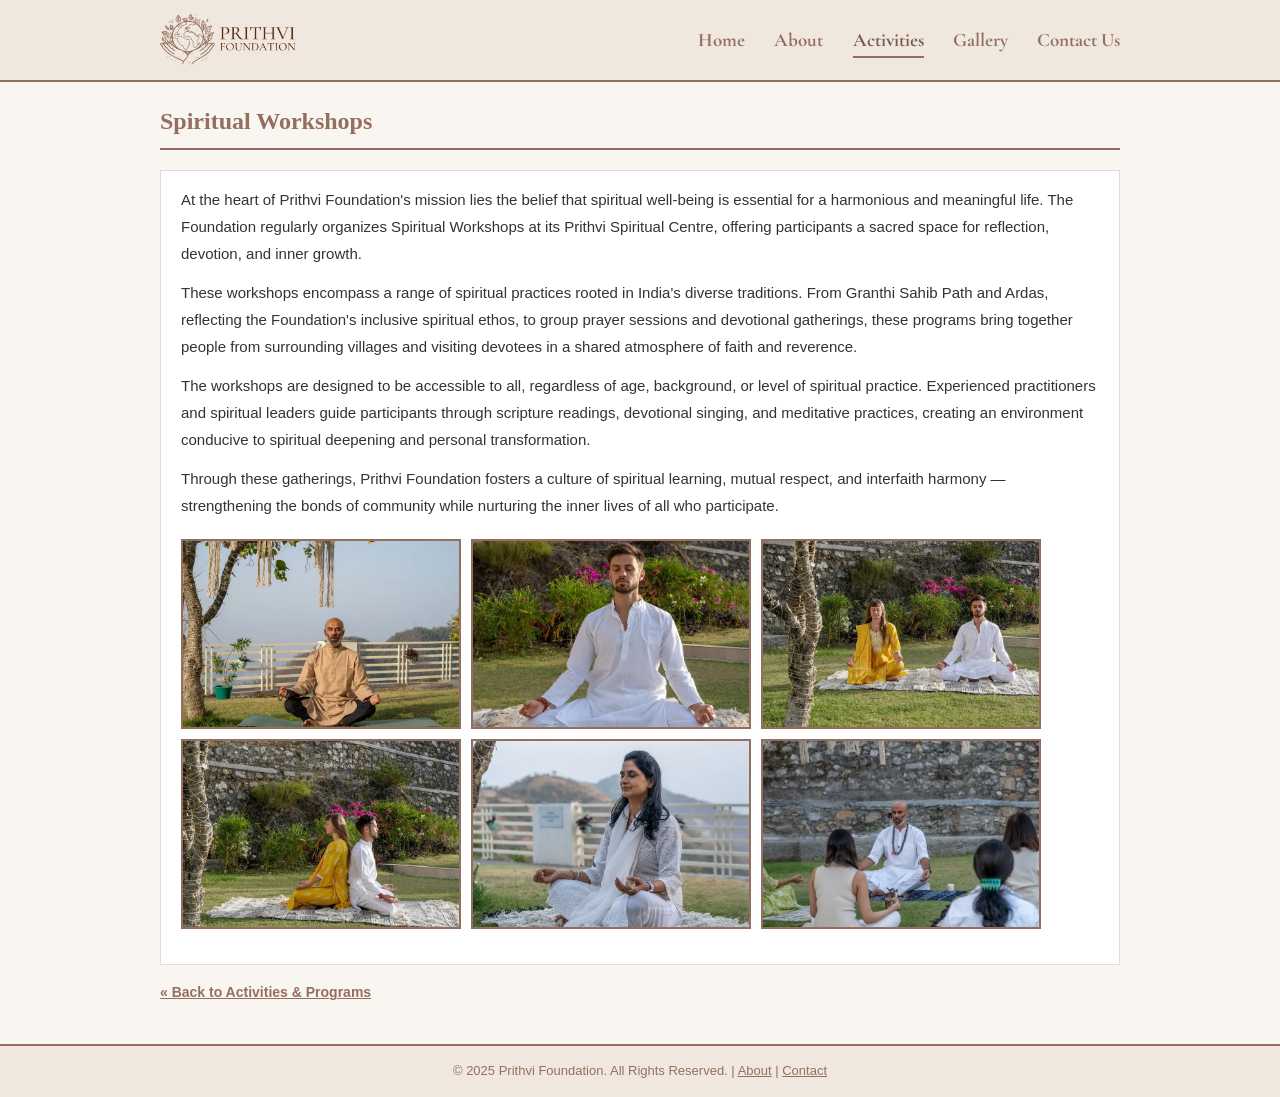
<file: spiritual-workshops.html>
﻿<!DOCTYPE html>
<html lang="en">
<head>
    <meta charset="UTF-8">
    <meta name="viewport" content="width=device-width, initial-scale=1.0">
    <title>Spiritual Workshops - Prithvi Foundation</title>
    <meta name="description" content="Spiritual Workshops and meditation retreats organized by Prithvi Foundation in Uttarakhand.">
    <meta name="keywords" content="Prithvi Foundation, NGO Uttarakhand, Tehri Garhwal, spiritual centre, community service, seva, yoga meditation, havan pooja">
    <meta name="robots" content="index, follow">
    <link rel="canonical" href="https://prithvifoundation.org/spiritual-workshops">

    <!-- Open Graph / Social Preview -->
    <meta property="og:type" content="website">
    <meta property="og:url" content="https://prithvifoundation.org/spiritual-workshops">
    <meta property="og:title" content="Spiritual Workshops - Prithvi Foundation">
    <meta property="og:description" content="Spiritual Workshops and meditation retreats organized by Prithvi Foundation in Uttarakhand.">
    <meta property="og:image" content="https://prithvifoundation.org/logo/Prithivi%20logo.png">
    <meta property="og:image:width" content="500">
    <meta property="og:image:height" content="250">
    <meta property="og:site_name" content="Prithvi Foundation">

    <!-- Twitter Card -->
    <meta name="twitter:card" content="summary_large_image">
    <meta name="twitter:title" content="Spiritual Workshops - Prithvi Foundation">
    <meta name="twitter:description" content="Spiritual Workshops and meditation retreats organized by Prithvi Foundation in Uttarakhand.">
    <meta name="twitter:image" content="https://prithvifoundation.org/logo/Prithivi%20logo.png">

    <link rel="preload" href="style.css" as="style">
    <link rel="stylesheet" href="style.css">
    <link rel="icon" type="image/x-icon" href="logo/favicon.ico">
    <link rel="icon" type="image/png" sizes="32x32" href="logo/favicon-32.png">
    <link rel="icon" type="image/png" sizes="192x192" href="logo/favicon-192.png">
    <link rel="apple-touch-icon" href="logo/favicon-192.png">

    <!-- Async Google Fonts -->
    <link rel="preconnect" href="https://fonts.googleapis.com">
    <link rel="preconnect" href="https://fonts.gstatic.com" crossorigin>
    <link rel="preload" as="style" href="https://fonts.googleapis.com/css2?family=Cormorant+Garamond:wght@400;600;700&display=swap">
    <link rel="stylesheet" href="https://fonts.googleapis.com/css2?family=Cormorant+Garamond:wght@400;600;700&display=swap" media="print" onload="this.media='all'">
    <noscript><link rel="stylesheet" href="https://fonts.googleapis.com/css2?family=Cormorant+Garamond:wght@400;600;700&display=swap"></noscript>
    <!-- LCP preload (index only) -->
</head>
<body>

<!-- Header -->
<div class="site-header">
    <div class="header-inner">
        <div class="logo-area">
            <a href="index.html">
                <img src="logo/Prithivi%20logo.png" alt="Prithvi Foundation Logo" width="140" height="70">
            </a>
        </div>
        <button class="hamburger" onclick="document.querySelector('.nav-area').classList.toggle('nav-open')" aria-label="Menu">
            <span></span><span></span><span></span>
        </button>
        <div class="nav-area">
            <ul>
                <li><a href="index.html">Home</a></li>
                <li class="nav-dropdown">
                    <a href="about.html">About</a>
                    <div class="nav-dropdown-menu">
                        <a href="about.html">About Prithvi Foundation</a>
                        <a href="spiritual-centre.html">Prithvi Spiritual Centre</a>
                    </div>
                </li>
                <li class="nav-dropdown">
                    <a href="index.html#activities" class="active">Activities</a>
                    <div class="nav-dropdown-menu">
                        <a href="educational-material-distribution.html">Educational Material Distribution</a>
                        <a href="spiritual-workshops.html">Spiritual Workshops</a>
                        <a href="havan-pooja.html">Havan &amp; Pooja</a>
                        <a href="brahman-bhoj.html">Brahman Bhoj</a>
                        <a href="yoga-meditation.html">Yoga &amp; Meditation</a>
                        <a href="sports-activity.html">Sports Activity</a>
                        <a href="community-lunch.html">Community Lunch</a>
                        <a href="tulsi-distribution.html">Herbal Plantation Drive</a>
                    </div>
                </li>
                <li><a href="gallery.html">Gallery</a></li>
                <li><a href="index.html#contact">Contact Us</a></li>
            </ul>
        </div>
    </div>
</div>

<!-- Page Content -->
<div class="about-page">

    <h1>Spiritual Workshops</h1>

    <div class="dropdown-section">
        <div class="dropdown-content open">

            <p>At the heart of Prithvi Foundation's mission lies the belief that spiritual well-being is essential for a harmonious and meaningful life. The Foundation regularly organizes Spiritual Workshops at its Prithvi Spiritual Centre, offering participants a sacred space for reflection, devotion, and inner growth.</p>

            <p>These workshops encompass a range of spiritual practices rooted in India's diverse traditions. From Granthi Sahib Path and Ardas, reflecting the Foundation's inclusive spiritual ethos, to group prayer sessions and devotional gatherings, these programs bring together people from surrounding villages and visiting devotees in a shared atmosphere of faith and reverence.</p>

            <p>The workshops are designed to be accessible to all, regardless of age, background, or level of spiritual practice. Experienced practitioners and spiritual leaders guide participants through scripture readings, devotional singing, and meditative practices, creating an environment conducive to spiritual deepening and personal transformation.</p>

            <p>Through these gatherings, Prithvi Foundation fosters a culture of spiritual learning, mutual respect, and interfaith harmony — strengthening the bonds of community while nurturing the inner lives of all who participate.</p>

            <div class="service-gallery">
                <!-- <img loading="lazy" src="Images/opt/Spritual_workshops/meditation%20Image%20Edit/_DSC5059.webp" alt="Spiritual Workshop" width="1087" height="1200"> -->
                <img loading="lazy" src="Images/opt/Spritual_workshops/meditation%20Image%20Edit/_DSC5072.webp" alt="Spiritual Workshop" width="1200" height="1104">
                <!-- <img loading="lazy" src="Images/opt/Spritual_workshops/meditation%20Image%20Edit/_DSC5088.webp" alt="Spiritual Workshop" width="1200" height="927"> -->
                <img loading="lazy" src="Images/opt/Spritual_workshops/meditation%20Image%20Edit/_DSC5091.webp" alt="Spiritual Workshop" width="1120" height="1200">
                <!-- <img loading="lazy" src="Images/opt/Spritual_workshops/meditation%20Image%20Edit/_DSC5100.webp" alt="Spiritual Workshop" width="1169" height="1200"> -->
                <img loading="lazy" src="Images/opt/Spritual_workshops/meditation%20Image%20Edit/_DSC5105.webp" alt="Spiritual Workshop" width="1200" height="1162">
                <img loading="lazy" src="Images/opt/Spritual_workshops/meditation%20Image%20Edit/_DSC5111.webp" alt="Spiritual Workshop" width="1200" height="1192">
                <!-- <img loading="lazy" src="Images/opt/Spritual_workshops/meditation%20Image%20Edit/_DSC5121.webp" alt="Spiritual Workshop" width="1111" height="1200"> -->
                <!-- <img loading="lazy" src="Images/opt/Spritual_workshops/meditation%20Image%20Edit/_DSC5147.webp" alt="Spiritual Workshop" width="1200" height="1081">
                <img loading="lazy" src="Images/opt/Spritual_workshops/meditation%20Image%20Edit/_DSC5151.webp" alt="Spiritual Workshop" width="1200" height="1032">
                <img loading="lazy" src="Images/opt/Spritual_workshops/meditation%20Image%20Edit/_DSC5158.webp" alt="Spiritual Workshop" width="1200" height="886">
                <img loading="lazy" src="Images/opt/Spritual_workshops/meditation%20Image%20Edit/_DSC5160.webp" alt="Spiritual Workshop" width="1200" height="800">
                <img loading="lazy" src="Images/opt/Spritual_workshops/meditation%20Image%20Edit/_DSC5162-Recovered.webp" alt="Spiritual Workshop" width="1152" height="1200">
                <img loading="lazy" src="Images/opt/Spritual_workshops/meditation%20Image%20Edit/_DSC5170.webp" alt="Spiritual Workshop" width="1200" height="1107">
                <img loading="lazy" src="Images/opt/Spritual_workshops/meditation%20Image%20Edit/_DSC5176.webp" alt="Spiritual Workshop" width="1009" height="1200">
                <img loading="lazy" src="Images/opt/Spritual_workshops/meditation%20Image%20Edit/_DSC5180.webp" alt="Spiritual Workshop" width="1152" height="1200">
                <img loading="lazy" src="Images/opt/Spritual_workshops/meditation%20Image%20Edit/_DSC6755.webp" alt="Spiritual Workshop" width="1200" height="1136">
                <img loading="lazy" src="Images/opt/Spritual_workshops/meditation%20Image%20Edit/_DSC6760.webp" alt="Spiritual Workshop" width="800" height="1200">
                <img loading="lazy" src="Images/opt/Spritual_workshops/meditation%20Image%20Edit/_DSC6789.webp" alt="Spiritual Workshop" width="1200" height="1149">
                <img loading="lazy" src="Images/opt/Spritual_workshops/meditation%20Image%20Edit/_DSC6802.webp" alt="Spiritual Workshop" width="800" height="1200">
                <img loading="lazy" src="Images/opt/Spritual_workshops/meditation%20Image%20Edit/_DSC6856.webp" alt="Spiritual Workshop" width="966" height="1200">
                <img loading="lazy" src="Images/opt/Spritual_workshops/meditation%20Image%20Edit/_DSC6886.webp" alt="Spiritual Workshop" width="1137" height="1200">
                <img loading="lazy" src="Images/opt/Spritual_workshops/meditation%20Image%20Edit/_DSC6899.webp" alt="Spiritual Workshop" width="992" height="1200">
                <img loading="lazy" src="Images/opt/Spritual_workshops/meditation%20Image%20Edit/_DSC6908.webp" alt="Spiritual Workshop" width="1200" height="873">
                <img loading="lazy" src="Images/opt/Spritual_workshops/meditation%20Image%20Edit/_DSC6911.webp" alt="Spiritual Workshop" width="1108" height="1200"> -->
                <!-- <img loading="lazy" src="Images/opt/Spritual_workshops/meditation%20Image%20Edit/_DSC6926.webp" alt="Spiritual Workshop" width="1200" height="991"> -->
                <img loading="lazy" src="Images/opt/Spritual_workshops/meditation%20Image%20Edit/_DSC6938.webp" alt="Spiritual Workshop" width="1181" height="1200">
                <img loading="lazy" src="Images/opt/Spritual_workshops/meditation%20Image%20Edit/_DSC6955.webp" alt="Spiritual Workshop" width="950" height="1200"> 
                <!-- <img loading="lazy" src="Images/opt/Spritual_workshops/meditation%20Image%20Edit/_DSC6964.webp" alt="Spiritual Workshop" width="1200" height="941">
                <img loading="lazy" src="Images/opt/Spritual_workshops/meditation%20Image%20Edit/_DSC6979.webp" alt="Spiritual Workshop" width="1200" height="1173">
                <img loading="lazy" src="Images/opt/Spritual_workshops/meditation%20Image%20Edit/_DSC6999-Recovered.webp" alt="Spiritual Workshop" width="1200" height="1034">
                <img loading="lazy" src="Images/opt/Spritual_workshops/meditation%20Image%20Edit/_DSC7003-Recovered.webp" alt="Spiritual Workshop" width="1200" height="1022">
                <img loading="lazy" src="Images/opt/Spritual_workshops/meditation%20Image%20Edit/_DSC7003.webp" alt="Spiritual Workshop" width="1200" height="1022">
                <img loading="lazy" src="Images/opt/Spritual_workshops/meditation%20Image%20Edit/_DSC7012.webp" alt="Spiritual Workshop" width="1200" height="869"> -->
            </div>

        </div>
    </div>

    <p class="back-link"><a href="index.html#activities">&laquo; Back to Activities &amp; Programs</a></p>

</div>

<!-- Footer -->
<div class="site-footer">
    <p>&copy; 2025 Prithvi Foundation. All Rights Reserved. | <a href="about.html">About</a> | <a href="index.html#contact">Contact</a></p>
</div>

</body>
</html>
</file>
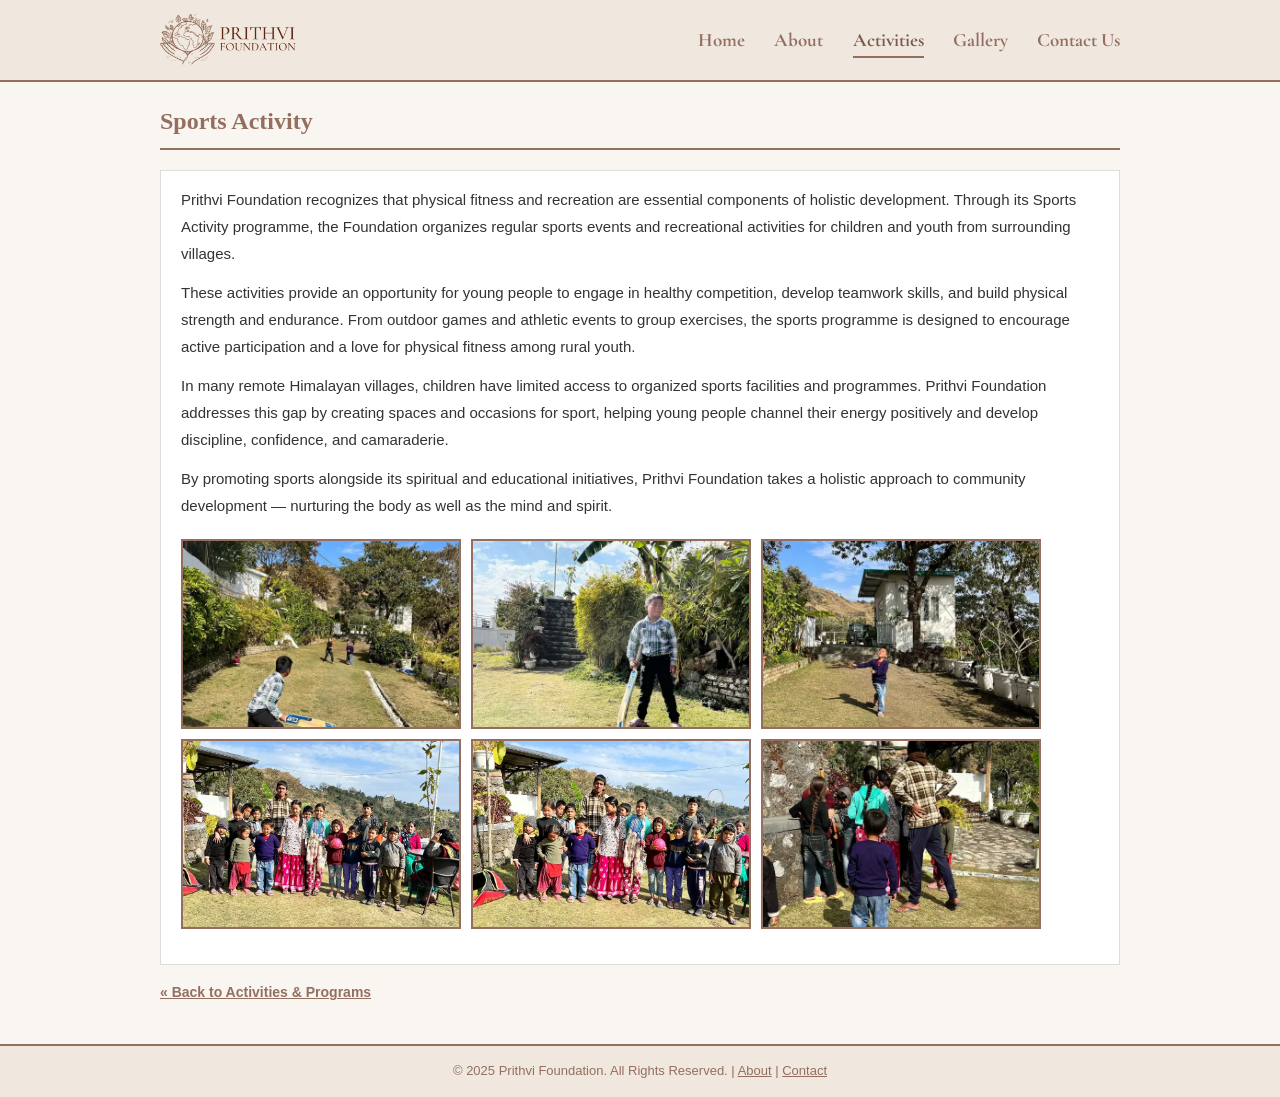
<file: sports-activity.html>
﻿<!DOCTYPE html>
<html lang="en">
<head>
    <meta charset="UTF-8">
    <meta name="viewport" content="width=device-width, initial-scale=1.0">
    <title>Sports Activity - Prithvi Foundation</title>
    <meta name="description" content="Sports activities and programs organized by Prithvi Foundation to promote health and well-being.">
    <meta name="keywords" content="Prithvi Foundation, NGO Uttarakhand, Tehri Garhwal, spiritual centre, community service, seva, yoga meditation, havan pooja">
    <meta name="robots" content="index, follow">
    <link rel="canonical" href="https://prithvifoundation.org/sports-activity">

    <!-- Open Graph / Social Preview -->
    <meta property="og:type" content="website">
    <meta property="og:url" content="https://prithvifoundation.org/sports-activity">
    <meta property="og:title" content="Sports Activity - Prithvi Foundation">
    <meta property="og:description" content="Sports activities and programs organized by Prithvi Foundation to promote health and well-being.">
    <meta property="og:image" content="https://prithvifoundation.org/logo/Prithivi%20logo.png">
    <meta property="og:image:width" content="500">
    <meta property="og:image:height" content="250">
    <meta property="og:site_name" content="Prithvi Foundation">

    <!-- Twitter Card -->
    <meta name="twitter:card" content="summary_large_image">
    <meta name="twitter:title" content="Sports Activity - Prithvi Foundation">
    <meta name="twitter:description" content="Sports activities and programs organized by Prithvi Foundation to promote health and well-being.">
    <meta name="twitter:image" content="https://prithvifoundation.org/logo/Prithivi%20logo.png">

    <link rel="preload" href="style.css" as="style">
    <link rel="stylesheet" href="style.css">
    <link rel="icon" type="image/x-icon" href="logo/favicon.ico">
    <link rel="icon" type="image/png" sizes="32x32" href="logo/favicon-32.png">
    <link rel="icon" type="image/png" sizes="192x192" href="logo/favicon-192.png">
    <link rel="apple-touch-icon" href="logo/favicon-192.png">

    <!-- Async Google Fonts -->
    <link rel="preconnect" href="https://fonts.googleapis.com">
    <link rel="preconnect" href="https://fonts.gstatic.com" crossorigin>
    <link rel="preload" as="style" href="https://fonts.googleapis.com/css2?family=Cormorant+Garamond:wght@400;600;700&display=swap">
    <link rel="stylesheet" href="https://fonts.googleapis.com/css2?family=Cormorant+Garamond:wght@400;600;700&display=swap" media="print" onload="this.media='all'">
    <noscript><link rel="stylesheet" href="https://fonts.googleapis.com/css2?family=Cormorant+Garamond:wght@400;600;700&display=swap"></noscript>
    <!-- LCP preload (index only) -->
</head>
<body>

<!-- Header -->
<div class="site-header">
    <div class="header-inner">
        <div class="logo-area">
            <a href="index.html">
                <img src="logo/Prithivi%20logo.png" alt="Prithvi Foundation Logo" width="140" height="70">
            </a>
        </div>
        <button class="hamburger" onclick="document.querySelector('.nav-area').classList.toggle('nav-open')" aria-label="Menu">
            <span></span><span></span><span></span>
        </button>
        <div class="nav-area">
            <ul>
                <li><a href="index.html">Home</a></li>
                <li class="nav-dropdown">
                    <a href="about.html">About</a>
                    <div class="nav-dropdown-menu">
                        <a href="about.html">About Prithvi Foundation</a>
                        <a href="spiritual-centre.html">Prithvi Spiritual Centre</a>
                    </div>
                </li>
                <li class="nav-dropdown">
                    <a href="index.html#activities" class="active">Activities</a>
                    <div class="nav-dropdown-menu">
                        <a href="educational-material-distribution.html">Educational Material Distribution</a>
                        <a href="spiritual-workshops.html">Spiritual Workshops</a>
                        <a href="havan-pooja.html">Havan &amp; Pooja</a>
                        <a href="brahman-bhoj.html">Brahman Bhoj</a>
                        <a href="yoga-meditation.html">Yoga &amp; Meditation</a>
                        <a href="sports-activity.html">Sports Activity</a>
                        <a href="community-lunch.html">Community Lunch</a>
                        <a href="tulsi-distribution.html">Herbal Plantation Drive</a>
                    </div>
                </li>
                <li><a href="gallery.html">Gallery</a></li>
                <li><a href="index.html#contact">Contact Us</a></li>
            </ul>
        </div>
    </div>
</div>

<!-- Page Content -->
<div class="about-page">

    <h1>Sports Activity</h1>

    <div class="dropdown-section">
        <div class="dropdown-content open">

            <p>Prithvi Foundation recognizes that physical fitness and recreation are essential components of holistic development. Through its Sports Activity programme, the Foundation organizes regular sports events and recreational activities for children and youth from surrounding villages.</p>

            <p>These activities provide an opportunity for young people to engage in healthy competition, develop teamwork skills, and build physical strength and endurance. From outdoor games and athletic events to group exercises, the sports programme is designed to encourage active participation and a love for physical fitness among rural youth.</p>

            <p>In many remote Himalayan villages, children have limited access to organized sports facilities and programmes. Prithvi Foundation addresses this gap by creating spaces and occasions for sport, helping young people channel their energy positively and develop discipline, confidence, and camaraderie.</p>

            <p>By promoting sports alongside its spiritual and educational initiatives, Prithvi Foundation takes a holistic approach to community development — nurturing the body as well as the mind and spirit.</p>

            <div class="service-gallery">
                <img loading="lazy" src="Images/opt/Sports%20Activity/final/WhatsApp%20Image%202025-03-02%20at%208.52.21%20PM.webp" alt="Sports Activity" width="900" height="1200">
                <img loading="lazy" src="Images/opt/Sports%20Activity/final/WhatsApp%20Image%202025-03-02%20at%208.53.53%20PM.webp" alt="Sports Activity" width="900" height="1200">
                <img loading="lazy" src="Images/opt/Sports%20Activity/final/WhatsApp%20Image%202025-03-02%20at%208.53.54%20PM.webp" alt="Sports Activity" width="900" height="1200">
                <img loading="lazy" src="Images/opt/Sports%20Activity/final/WhatsApp%20Image%202025-03-02%20at%208.53.55%20PM%20(1).webp" alt="Sports Activity" width="1200" height="900">
                <img loading="lazy" src="Images/opt/Sports%20Activity/final/WhatsApp%20Image%202025-03-02%20at%208.53.55%20PM.webp" alt="Sports Activity" width="1200" height="900">
                <img loading="lazy" src="Images/opt/Sports%20Activity/final/WhatsApp%20Image%202025-03-02%20at%208.53.56%20PM.webp" alt="Sports Activity" width="900" height="1200">
            </div>

        </div>
    </div>

    <p class="back-link"><a href="index.html#activities">&laquo; Back to Activities &amp; Programs</a></p>

</div>

<!-- Footer -->
<div class="site-footer">
    <p>&copy; 2025 Prithvi Foundation. All Rights Reserved. | <a href="about.html">About</a> | <a href="index.html#contact">Contact</a></p>
</div>

</body>
</html>
</file>
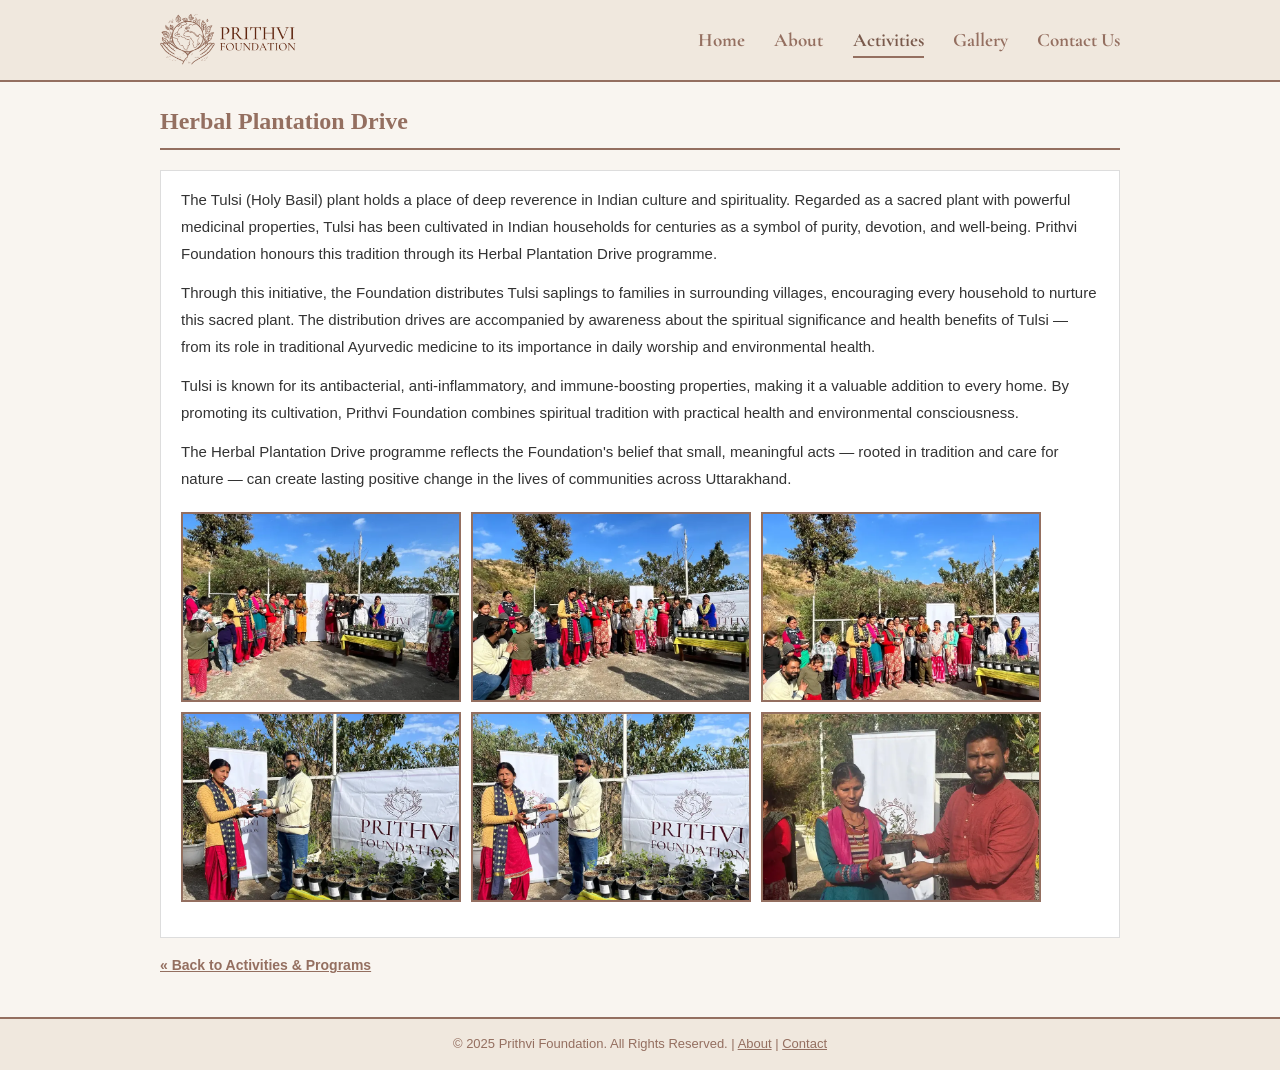
<file: tulsi-distribution.html>
﻿<!DOCTYPE html>
<html lang="en">
<head>
    <meta charset="UTF-8">
    <meta name="viewport" content="width=device-width, initial-scale=1.0">
    <title>Herbal Plantation Drive - Prithvi Foundation</title>
    <meta name="description" content="Herbal Plantation Drive by Prithvi Foundation — distributing Tulsi and medicinal plants to promote green living.">
    <meta name="keywords" content="Prithvi Foundation, NGO Uttarakhand, Tehri Garhwal, spiritual centre, community service, seva, yoga meditation, havan pooja">
    <meta name="robots" content="index, follow">
    <link rel="canonical" href="https://prithvifoundation.org/tulsi-distribution">

    <!-- Open Graph / Social Preview -->
    <meta property="og:type" content="website">
    <meta property="og:url" content="https://prithvifoundation.org/tulsi-distribution">
    <meta property="og:title" content="Herbal Plantation Drive - Prithvi Foundation">
    <meta property="og:description" content="Herbal Plantation Drive by Prithvi Foundation — distributing Tulsi and medicinal plants to promote green living.">
    <meta property="og:image" content="https://prithvifoundation.org/logo/Prithivi%20logo.png">
    <meta property="og:image:width" content="500">
    <meta property="og:image:height" content="250">
    <meta property="og:site_name" content="Prithvi Foundation">

    <!-- Twitter Card -->
    <meta name="twitter:card" content="summary_large_image">
    <meta name="twitter:title" content="Herbal Plantation Drive - Prithvi Foundation">
    <meta name="twitter:description" content="Herbal Plantation Drive by Prithvi Foundation — distributing Tulsi and medicinal plants to promote green living.">
    <meta name="twitter:image" content="https://prithvifoundation.org/logo/Prithivi%20logo.png">

    <link rel="preload" href="style.css" as="style">
    <link rel="stylesheet" href="style.css">
    <link rel="icon" type="image/x-icon" href="logo/favicon.ico">
    <link rel="icon" type="image/png" sizes="32x32" href="logo/favicon-32.png">
    <link rel="icon" type="image/png" sizes="192x192" href="logo/favicon-192.png">
    <link rel="apple-touch-icon" href="logo/favicon-192.png">

    <!-- Async Google Fonts -->
    <link rel="preconnect" href="https://fonts.googleapis.com">
    <link rel="preconnect" href="https://fonts.gstatic.com" crossorigin>
    <link rel="preload" as="style" href="https://fonts.googleapis.com/css2?family=Cormorant+Garamond:wght@400;600;700&display=swap">
    <link rel="stylesheet" href="https://fonts.googleapis.com/css2?family=Cormorant+Garamond:wght@400;600;700&display=swap" media="print" onload="this.media='all'">
    <noscript><link rel="stylesheet" href="https://fonts.googleapis.com/css2?family=Cormorant+Garamond:wght@400;600;700&display=swap"></noscript>
    <!-- LCP preload (index only) -->
</head>
<body>

<!-- Header -->
<div class="site-header">
    <div class="header-inner">
        <div class="logo-area">
            <a href="index.html">
                <img src="logo/Prithivi%20logo.png" alt="Prithvi Foundation Logo" width="140" height="70">
            </a>
        </div>
        <button class="hamburger" onclick="document.querySelector('.nav-area').classList.toggle('nav-open')" aria-label="Menu">
            <span></span><span></span><span></span>
        </button>
        <div class="nav-area">
            <ul>
                <li><a href="index.html">Home</a></li>
                <li class="nav-dropdown">
                    <a href="about.html">About</a>
                    <div class="nav-dropdown-menu">
                        <a href="about.html">About Prithvi Foundation</a>
                        <a href="spiritual-centre.html">Prithvi Spiritual Centre</a>
                    </div>
                </li>
                <li class="nav-dropdown">
                    <a href="index.html#activities" class="active">Activities</a>
                    <div class="nav-dropdown-menu">
                        <a href="educational-material-distribution.html">Educational Material Distribution</a>
                        <a href="spiritual-workshops.html">Spiritual Workshops</a>
                        <a href="havan-pooja.html">Havan &amp; Pooja</a>
                        <a href="brahman-bhoj.html">Brahman Bhoj</a>
                        <a href="yoga-meditation.html">Yoga &amp; Meditation</a>
                        <a href="sports-activity.html">Sports Activity</a>
                        <a href="community-lunch.html">Community Lunch</a>
                        <a href="tulsi-distribution.html">Herbal Plantation Drive</a>
                    </div>
                </li>
                <li><a href="gallery.html">Gallery</a></li>
                <li><a href="index.html#contact">Contact Us</a></li>
            </ul>
        </div>
    </div>
</div>

<!-- Page Content -->
<div class="about-page">

    <h1>Herbal Plantation Drive</h1>

    <div class="dropdown-section">
        <div class="dropdown-content open">

            <p>The Tulsi (Holy Basil) plant holds a place of deep reverence in Indian culture and spirituality. Regarded as a sacred plant with powerful medicinal properties, Tulsi has been cultivated in Indian households for centuries as a symbol of purity, devotion, and well-being. Prithvi Foundation honours this tradition through its Herbal Plantation Drive programme.</p>

            <p>Through this initiative, the Foundation distributes Tulsi saplings to families in surrounding villages, encouraging every household to nurture this sacred plant. The distribution drives are accompanied by awareness about the spiritual significance and health benefits of Tulsi — from its role in traditional Ayurvedic medicine to its importance in daily worship and environmental health.</p>

            <p>Tulsi is known for its antibacterial, anti-inflammatory, and immune-boosting properties, making it a valuable addition to every home. By promoting its cultivation, Prithvi Foundation combines spiritual tradition with practical health and environmental consciousness.</p>

            <p>The Herbal Plantation Drive programme reflects the Foundation's belief that small, meaningful acts — rooted in tradition and care for nature — can create lasting positive change in the lives of communities across Uttarakhand.</p>

            <div class="service-gallery">
                <img loading="lazy" src="Images/opt/Tulsi%20Distribution/Final/Tulsi%20Distribution%20Group.webp" alt="Herbal Plantation Drive" width="1200" height="900">
                <img loading="lazy" src="Images/opt/Tulsi%20Distribution/Final/WhatsApp%20Image%202025-03-02%20at%208.14.58%20PM.webp" alt="Herbal Plantation Drive" width="1200" height="900">
                <img loading="lazy" src="Images/opt/Tulsi%20Distribution/Final/WhatsApp%20Image%202025-03-02%20at%208.15.00%20PM%20(1).webp" alt="Herbal Plantation Drive" width="1200" height="1056">
                <img loading="lazy" src="Images/opt/Tulsi%20Distribution/Final/WhatsApp%20Image%202025-03-02%20at%208.15.11%20PM.webp" alt="Herbal Plantation Drive" width="1200" height="900">
                <img loading="lazy" src="Images/opt/Tulsi%20Distribution/Final/WhatsApp%20Image%202025-03-02%20at%208.15.26%20PM.webp" alt="Herbal Plantation Drive" width="1200" height="900">
                <img loading="lazy" src="Images/opt/Tulsi%20Distribution/Final/WhatsApp%20Image%202025-03-02%20at%208.19.36%20PM.webp" alt="Herbal Plantation Drive" width="1200" height="900">
                <!-- <img loading="lazy" src="Images/opt/Tulsi%20Distribution/Final/WhatsApp%20Image%202025-03-02%20at%208.19.38%20PM.webp" alt="Herbal Plantation Drive" width="900" height="1200">
                <img loading="lazy" src="Images/opt/Tulsi%20Distribution/Final/WhatsApp%20Image%202025-03-03%20at%201.34.30%20PM%20(1).webp" alt="Herbal Plantation Drive" width="1200" height="900">
                <img loading="lazy" src="Images/opt/Tulsi%20Distribution/Final/WhatsApp%20Image%202025-03-03%20at%201.34.30%20PM.webp" alt="Herbal Plantation Drive" width="1200" height="900">
                <img loading="lazy" src="Images/opt/Tulsi%20Distribution/Final/WhatsApp%20Image%202025-03-03%20at%201.34.31%20PM%20(1).webp" alt="Herbal Plantation Drive" width="1200" height="900">
                <img loading="lazy" src="Images/opt/Tulsi%20Distribution/Final/WhatsApp%20Image%202025-03-03%20at%201.34.31%20PM.webp" alt="Herbal Plantation Drive" width="1200" height="900">
                <img loading="lazy" src="Images/opt/Tulsi%20Distribution/Final/WhatsApp%20Image%202025-03-03%20at%201.34.32%20PM.webp" alt="Herbal Plantation Drive" width="1200" height="900"> -->
            </div>

        </div>
    </div>

    <p class="back-link"><a href="index.html#activities">&laquo; Back to Activities &amp; Programs</a></p>

</div>

<!-- Footer -->
<div class="site-footer">
    <p>&copy; 2025 Prithvi Foundation. All Rights Reserved. | <a href="about.html">About</a> | <a href="index.html#contact">Contact</a></p>
</div>

</body>
</html>
</file>
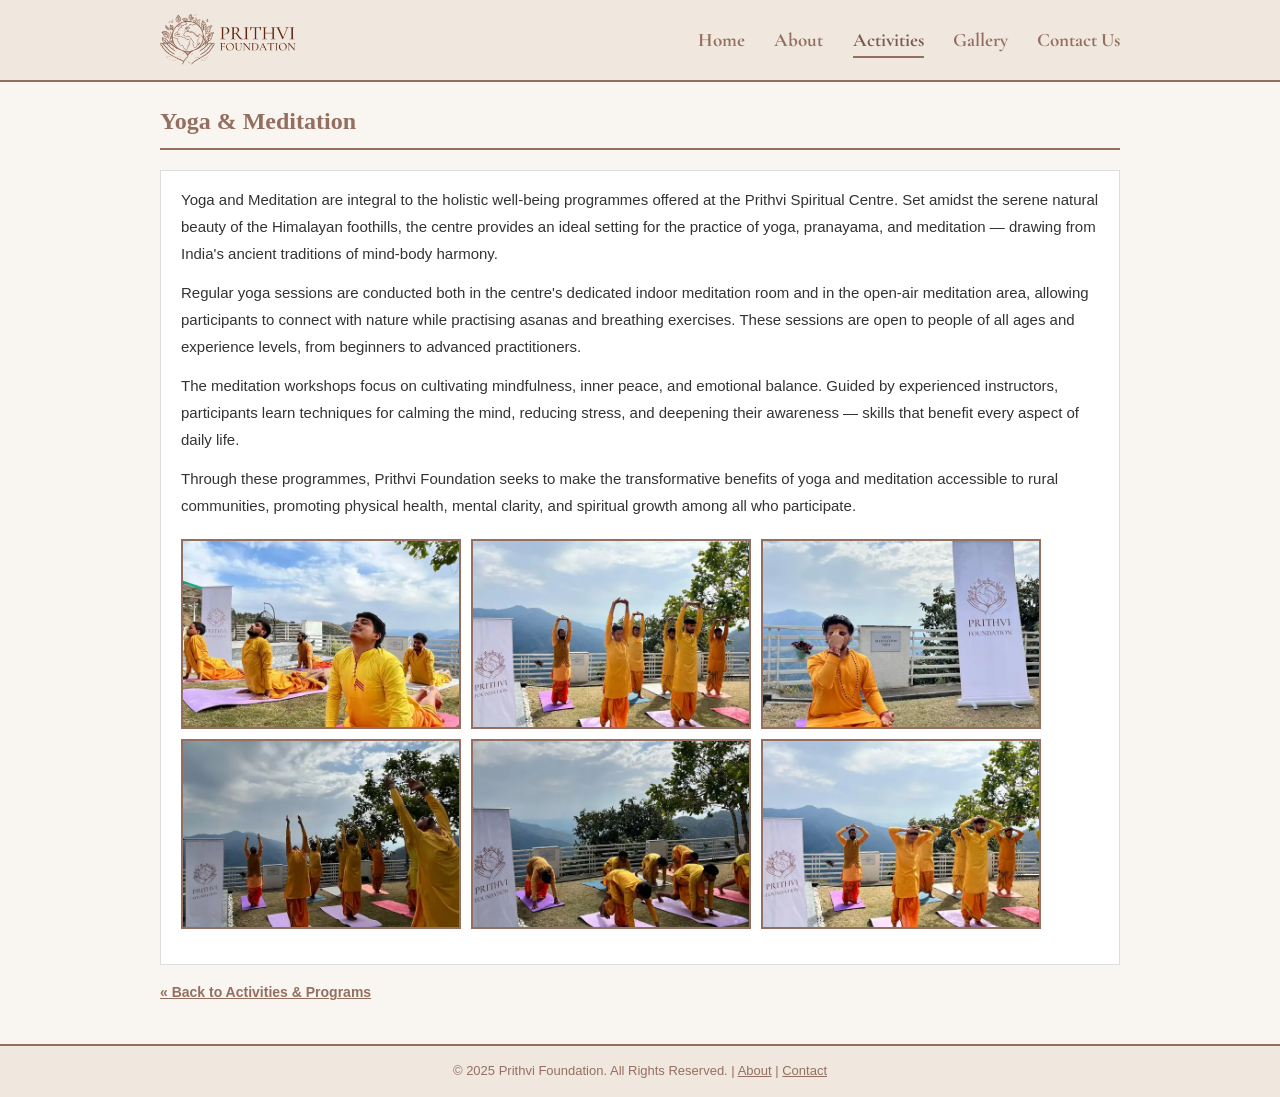
<file: yoga-meditation.html>
﻿<!DOCTYPE html>
<html lang="en">
<head>
    <meta charset="UTF-8">
    <meta name="viewport" content="width=device-width, initial-scale=1.0">
    <title>Yoga & Meditation - Prithvi Foundation</title>
    <meta name="description" content="Yoga and Meditation programs by Prithvi Foundation at the Prithvi Spiritual Centre, Uttarakhand.">
    <meta name="keywords" content="Prithvi Foundation, NGO Uttarakhand, Tehri Garhwal, spiritual centre, community service, seva, yoga meditation, havan pooja">
    <meta name="robots" content="index, follow">
    <link rel="canonical" href="https://prithvifoundation.org/yoga-meditation">

    <!-- Open Graph / Social Preview -->
    <meta property="og:type" content="website">
    <meta property="og:url" content="https://prithvifoundation.org/yoga-meditation">
    <meta property="og:title" content="Yoga & Meditation - Prithvi Foundation">
    <meta property="og:description" content="Yoga and Meditation programs by Prithvi Foundation at the Prithvi Spiritual Centre, Uttarakhand.">
    <meta property="og:image" content="https://prithvifoundation.org/logo/Prithivi%20logo.png">
    <meta property="og:image:width" content="500">
    <meta property="og:image:height" content="250">
    <meta property="og:site_name" content="Prithvi Foundation">

    <!-- Twitter Card -->
    <meta name="twitter:card" content="summary_large_image">
    <meta name="twitter:title" content="Yoga & Meditation - Prithvi Foundation">
    <meta name="twitter:description" content="Yoga and Meditation programs by Prithvi Foundation at the Prithvi Spiritual Centre, Uttarakhand.">
    <meta name="twitter:image" content="https://prithvifoundation.org/logo/Prithivi%20logo.png">

    <link rel="preload" href="style.css" as="style">
    <link rel="stylesheet" href="style.css">
    <link rel="icon" type="image/x-icon" href="logo/favicon.ico">
    <link rel="icon" type="image/png" sizes="32x32" href="logo/favicon-32.png">
    <link rel="icon" type="image/png" sizes="192x192" href="logo/favicon-192.png">
    <link rel="apple-touch-icon" href="logo/favicon-192.png">

    <!-- Async Google Fonts -->
    <link rel="preconnect" href="https://fonts.googleapis.com">
    <link rel="preconnect" href="https://fonts.gstatic.com" crossorigin>
    <link rel="preload" as="style" href="https://fonts.googleapis.com/css2?family=Cormorant+Garamond:wght@400;600;700&display=swap">
    <link rel="stylesheet" href="https://fonts.googleapis.com/css2?family=Cormorant+Garamond:wght@400;600;700&display=swap" media="print" onload="this.media='all'">
    <noscript><link rel="stylesheet" href="https://fonts.googleapis.com/css2?family=Cormorant+Garamond:wght@400;600;700&display=swap"></noscript>
    <!-- LCP preload (index only) -->
</head>
<body>

<!-- Header -->
<div class="site-header">
    <div class="header-inner">
        <div class="logo-area">
            <a href="index.html">
                <img src="logo/Prithivi%20logo.png" alt="Prithvi Foundation Logo" width="140" height="70">
            </a>
        </div>
        <button class="hamburger" onclick="document.querySelector('.nav-area').classList.toggle('nav-open')" aria-label="Menu">
            <span></span><span></span><span></span>
        </button>
        <div class="nav-area">
            <ul>
                <li><a href="index.html">Home</a></li>
                <li class="nav-dropdown">
                    <a href="about.html">About</a>
                    <div class="nav-dropdown-menu">
                        <a href="about.html">About Prithvi Foundation</a>
                        <a href="spiritual-centre.html">Prithvi Spiritual Centre</a>
                    </div>
                </li>
                <li class="nav-dropdown">
                    <a href="index.html#activities" class="active">Activities</a>
                    <div class="nav-dropdown-menu">
                        <a href="educational-material-distribution.html">Educational Material Distribution</a>
                        <a href="spiritual-workshops.html">Spiritual Workshops</a>
                        <a href="havan-pooja.html">Havan &amp; Pooja</a>
                        <a href="brahman-bhoj.html">Brahman Bhoj</a>
                        <a href="yoga-meditation.html">Yoga &amp; Meditation</a>
                        <a href="sports-activity.html">Sports Activity</a>
                        <a href="community-lunch.html">Community Lunch</a>
                        <a href="tulsi-distribution.html">Herbal Plantation Drive</a>
                    </div>
                </li>
                <li><a href="gallery.html">Gallery</a></li>
                <li><a href="index.html#contact">Contact Us</a></li>
            </ul>
        </div>
    </div>
</div>

<!-- Page Content -->
<div class="about-page">

    <h1>Yoga &amp; Meditation</h1>

    <div class="dropdown-section">
        <div class="dropdown-content open">

            <p>Yoga and Meditation are integral to the holistic well-being programmes offered at the Prithvi Spiritual Centre. Set amidst the serene natural beauty of the Himalayan foothills, the centre provides an ideal setting for the practice of yoga, pranayama, and meditation — drawing from India's ancient traditions of mind-body harmony.</p>

            <p>Regular yoga sessions are conducted both in the centre's dedicated indoor meditation room and in the open-air meditation area, allowing participants to connect with nature while practising asanas and breathing exercises. These sessions are open to people of all ages and experience levels, from beginners to advanced practitioners.</p>

            <p>The meditation workshops focus on cultivating mindfulness, inner peace, and emotional balance. Guided by experienced instructors, participants learn techniques for calming the mind, reducing stress, and deepening their awareness — skills that benefit every aspect of daily life.</p>

            <p>Through these programmes, Prithvi Foundation seeks to make the transformative benefits of yoga and meditation accessible to rural communities, promoting physical health, mental clarity, and spiritual growth among all who participate.</p>

            <div class="service-gallery">
                <img loading="lazy" src="Images/opt/Yoga%20in%20Open%20Meditation%20Area/final/WhatsApp%20Image%202025-03-01%20at%202.42.56%20PM.webp" alt="Yoga Session" width="900" height="1200">
                <img loading="lazy" src="Images/opt/Yoga%20in%20Open%20Meditation%20Area/final/WhatsApp%20Image%202025-03-01%20at%202.43.09%20PM.webp" alt="Yoga Session" width="900" height="1200">
                <img loading="lazy" src="Images/opt/Yoga%20in%20Open%20Meditation%20Area/final/WhatsApp%20Image%202025-03-01%20at%202.43.10%20PM.webp" alt="Yoga Session" width="900" height="1200">
                <!-- <img loading="lazy" src="Images/opt/Yoga%20in%20Meditation%20Room/WhatsApp%20Image%202025-03-01%20at%202.45.49%20PM.webp" alt="Indoor Meditation" width="900" height="1200">
                <img loading="lazy" src="Images/opt/Yoga%20in%20Meditation%20Room/WhatsApp%20Image%202025-03-01%20at%202.45.49%20PM%20(1).webp" alt="Indoor Meditation" width="900" height="1200">
                <img src="Images/opt/Yoga%20in%20Open%20Meditation%20Area/final/WhatsApp%20Image%202025-03-02%20at%208.09.19%20PM.webp" alt="Outdoor Yoga" width="900" height="1200"> -->
                <img loading="lazy" src="Images/opt/Yoga%20in%20Open%20Meditation%20Area/final/WhatsApp%20Image%202025-03-02%20at%208.09.22%20PM.webp" alt="Outdoor Yoga" width="900" height="1200">
                <img loading="lazy" src="Images/opt/Yoga%20in%20Open%20Meditation%20Area/final/WhatsApp%20Image%202025-03-02%20at%208.09.26%20PM.webp" alt="Outdoor Yoga" width="900" height="1200">
                <img loading="lazy" src="Images/opt/Yoga%20in%20Open%20Meditation%20Area/final/WhatsApp%20Image%202025-03-02%20at%208.09.27%20PM.webp" alt="Outdoor Yoga" width="900" height="1200">
                <!-- <img loading="lazy" src="Images/opt/Yoga%20in%20Open%20Meditation%20Area/final/WhatsApp%20Image%202025-03-01%20at%202.46.39%20PM.webp" alt="Yoga Session" width="900" height="1200">
                <img loading="lazy" src="Images/opt/Yoga%20in%20Open%20Meditation%20Area/final/WhatsApp%20Image%202025-03-02%20at%208.09.19%20PM%20(1).webp" alt="Outdoor Yoga" width="900" height="1200"> -->
            </div>

        </div>
    </div>

    <p class="back-link"><a href="index.html#activities">&laquo; Back to Activities &amp; Programs</a></p>

</div>

<!-- Footer -->
<div class="site-footer">
    <p>&copy; 2025 Prithvi Foundation. All Rights Reserved. | <a href="about.html">About</a> | <a href="index.html#contact">Contact</a></p>
</div>

</body>
</html>
</file>
<file: style.css>
/* Prithvi Foundation - Simple Old-School Website */
/* Google Fonts loaded asynchronously in HTML <head> — do not @import here */

* {
    margin: 0;
    padding: 0;
    box-sizing: border-box;
}

body {
    font-family: Calibri, Arial, sans-serif;
    font-size: 15px;
    color: #333;
    background-color: #f9f5f0;
    line-height: 1.6;
}

a {
    color: #946f60;
    text-decoration: underline;
}

a:hover {
    color: #7a5a4c;
}

/* Header */
.site-header {
    background-color: #f0e8de;
    border-bottom: 2px solid #946f60;
    padding: 5px 0;
}

.header-inner {
    max-width: 960px;
    width: 100%;
    margin: 0 auto;
    display: table;
}

.logo-area {
    display: table-cell;
    vertical-align: middle;
    width: 300px;
}

.logo-area img {
    height: 70px;
    width: auto;
    max-width: 100%;
    vertical-align: middle;
    display: block;
}

.nav-area {
    display: table-cell;
    vertical-align: middle;
    text-align: right;
}

.nav-area ul {
    list-style: none;
    margin: 0;
    padding: 0;
}

.nav-area ul li {
    display: inline-block;
    margin-left: 25px;
    position: relative;
}

.nav-area ul li a {
    text-decoration: none;
    color: #946f60;
    font-family: 'Cormorant Garamond', serif;
    font-size: 19px;
    font-weight: bold;
    padding: 5px 0;
}

.nav-area ul li a:hover,
.nav-area ul li a.active {
    color: #7a5a4c;
    border-bottom: 2px solid #946f60;
}

/* About Dropdown in Navbar */
.nav-dropdown {
    position: relative;
    display: inline-block;
}

.nav-dropdown-menu {
    display: none;
    position: absolute;
    top: 100%;
    left: 50%;
    transform: translateX(-50%);
    background: #f9f5f0;
    border: 1px solid #c4a68a;
    border-top: 3px solid #946f60;
    min-width: 240px;
    z-index: 100;
    padding: 10px 0;
    border-radius: 0 0 6px 6px;
    box-shadow: 0 6px 18px rgba(0,0,0,0.12);
}

.nav-dropdown:hover .nav-dropdown-menu {
    display: block;
}

.nav-dropdown-menu a {
    display: block;
    padding: 9px 20px;
    color: #7a5a4c;
    text-decoration: none;
    font-size: 13.5px;
    font-weight: 600;
    font-family: 'Cormorant Garamond', serif;
    text-align: center;
    letter-spacing: 0.3px;
    border-bottom: 1px solid #ede6dc;
    transition: background 0.2s, color 0.2s;
}

.nav-dropdown-menu a:last-child {
    border-bottom: none;
}

.nav-dropdown-menu a:hover {
    background: #946f60;
    color: #f9f5f0;
}

/* Hero Slider */
.hero-slider {
    width: 960px;
    margin: 20px auto;
    position: relative;
    border: 1px solid #946f60;
    background: #000;
    overflow: hidden;
    height: 400px;
}

.hero-slider .slide {
    display: none;
    width: 100%;
    height: 100%;
    position: relative;
}

.hero-slider .slide.active {
    display: block;
}

.hero-slider .slide img {
    width: 100%;
    height: 400px;
    object-fit: cover;
}

.hero-slider .slide-text {
    position: absolute;
    bottom: 0;
    left: 0;
    right: 0;
    background: rgba(0, 0, 0, 0.55);
    color: #fff;
    padding: 15px 20px;
    font-size: 20px;
    font-family: Georgia, 'Times New Roman', serif;
}

.slider-btn {
    position: absolute;
    top: 50%;
    margin-top: -20px;
    background: rgba(148, 111, 96, 0.7);
    color: #fff;
    border: none;
    padding: 10px 15px;
    font-size: 20px;
    cursor: pointer;
    z-index: 10;
}

.slider-btn:hover {
    background: #946f60;
}

.slider-btn.prev {
    left: 5px;
}

.slider-btn.next {
    right: 5px;
}

/* Quote Section */
.quote-section {
    width: 960px;
    margin: 25px auto;
    text-align: center;
    padding: 25px 40px;
    background: #946f60;
    border-top: 2px solid #7a5a4c;
    border-bottom: 2px solid #7a5a4c;
}

.quote-section p {
    font-family: Georgia, 'Times New Roman', serif;
    font-size: 18px;
    color: #f9f5f0;
    margin: 8px 0;
    font-style: italic;
}

/* Section Headings */
.section-heading {
    width: 960px;
    margin: 30px auto 15px auto;
    padding-bottom: 8px;
    border-bottom: 2px solid #946f60;
    font-size: 22px;
    color: #946f60;
    font-family: Georgia, 'Times New Roman', serif;
}

/* Activities Grid */
.activities-grid {
    width: 960px;
    margin: 0 auto 30px auto;
    overflow: hidden;
}

.activity-item {
    width: 220px;
    float: left;
    margin: 10px 10px;
    border: 1px solid #ddd;
    background: #fff;
    text-align: center;
    padding-bottom: 10px;
}

.activity-item img {
    width: 220px;
    height: 160px;
    object-fit: cover;
    display: block;
}

.activity-item h3 {
    font-size: 14px;
    color: #946f60;
    margin: 8px 5px;
    font-family: Calibri, Arial, sans-serif;
}

/* About Section (on Home) */
.about-brief {
    width: 960px;
    margin: 20px auto;
    padding: 20px;
    background: #fff;
    border: 1px solid #ddd;
    overflow: hidden;
}

.about-brief img {
    float: left;
    width: 250px;
    height: 180px;
    object-fit: cover;
    border: 2px solid #946f60;
    margin: 0 20px 10px 0;
}

.about-brief h2 {
    color: #946f60;
    font-family: Georgia, 'Times New Roman', serif;
    font-size: 20px;
    margin-bottom: 10px;
}

.about-brief p {
    font-size: 15px;
    line-height: 1.7;
    margin-bottom: 10px;
    color: #333;
}

.about-brief a {
    color: #946f60;
    font-weight: bold;
}

/* Contact Section */
.contact-section {
    width: 960px;
    margin: 20px auto 40px auto;
    overflow: hidden;
}

.contact-form {
    width: 560px;
    float: left;
}

.contact-info {
    width: 360px;
    float: right;
    padding-left: 30px;
}

.contact-info h3 {
    color: #946f60;
    font-size: 18px;
    margin-bottom: 10px;
}

.contact-info p {
    font-size: 14px;
    margin-bottom: 8px;
    line-height: 1.6;
}

.contact-form label {
    display: block;
    margin-bottom: 3px;
    font-weight: bold;
    font-size: 14px;
    color: #333;
}

.contact-form input[type="text"],
.contact-form input[type="email"],
.contact-form textarea {
    width: 100%;
    padding: 8px;
    margin-bottom: 12px;
    border: 1px solid #ccc;
    font-family: Calibri, Arial, sans-serif;
    font-size: 14px;
    background: #fff;
    color: #333;
}

.contact-form textarea {
    height: 100px;
    resize: vertical;
}

.contact-form button {
    background: #946f60;
    color: #f9f5f0;
    border: 1px solid #7a5a4c;
    padding: 8px 25px;
    font-size: 14px;
    cursor: pointer;
    font-family: Calibri, Arial, sans-serif;
}

.contact-form button:hover {
    background: #7a5a4c;
}

/* Footer */
.site-footer {
    background: #f0e8de;
    color: #946f60;
    text-align: center;
    padding: 15px 0;
    font-size: 13px;
    border-top: 2px solid #946f60;
}

.site-footer a {
    color: #946f60;
}

/* About Page */
.about-page {
    width: 960px;
    margin: 20px auto 40px auto;
}

.about-page h1 {
    color: #946f60;
    font-family: Georgia, 'Times New Roman', serif;
    font-size: 24px;
    margin-bottom: 20px;
    border-bottom: 2px solid #946f60;
    padding-bottom: 8px;
}

.dropdown-section {
    margin-bottom: 15px;
    border: 1px solid #ddd;
}

.dropdown-header {
    background: #946f60;
    padding: 12px 15px;
    cursor: pointer;
    font-size: 17px;
    font-weight: bold;
    color: #f9f5f0;
    border-bottom: 1px solid #7a5a4c;
    user-select: none;
}

.dropdown-header:hover {
    background: #7a5a4c;
}

.dropdown-header .arrow {
    float: right;
    font-size: 14px;
}

.dropdown-content {
    display: none;
    padding: 15px 20px;
    background: #fff;
    line-height: 1.8;
    font-size: 15px;
    color: #333;
}

.dropdown-content.open {
    display: block;
}

.dropdown-content p {
    margin-bottom: 12px;
}

/* Horizontal Rule */
hr.divider {
    width: 960px;
    margin: 20px auto;
    border: none;
    border-top: 1px solid #ddd;
}

/* Kothali Spiritual Centre Section */
.kothali-section {
    width: 960px;
    margin: 20px auto;
    background: #fff;
    border: 1px solid #ddd;
    padding: 20px;
    overflow: hidden;
}

.kothali-section h2 {
    color: #946f60;
    font-family: Georgia, 'Times New Roman', serif;
    font-size: 22px;
    margin-bottom: 15px;
    border-bottom: 2px solid #946f60;
    padding-bottom: 8px;
}

.kothali-section p {
    font-size: 15px;
    line-height: 1.7;
    margin-bottom: 10px;
    color: #333;
}

.kothali-images {
    overflow: hidden;
    margin-bottom: 15px;
}

.kothali-images img {
    width: 293px;
    height: 200px;
    object-fit: cover;
    display: inline-block;
    vertical-align: top;
    margin: 0 5px 10px 0;
    border: 2px solid #946f60;
}

.kothali-images img:last-child {
    margin-right: 0;
}

/* About page images */
.about-images {
    overflow: hidden;
    margin: 15px 0;
}

.about-images img {
    width: 280px;
    height: 190px;
    object-fit: cover;
    float: left;
    margin: 0 10px 10px 0;
    border: 2px solid #946f60;
}

/* Hamburger Button (hidden on desktop) */
.hamburger {
    display: none;
    background: none;
    border: none;
    cursor: pointer;
    padding: 8px;
    position: absolute;
    right: 15px;
    top: 50%;
    transform: translateY(-50%);
}

.hamburger span {
    display: block;
    width: 26px;
    height: 3px;
    background: #946f60;
    margin: 5px 0;
    border-radius: 2px;
    transition: 0.3s;
}

/* ===== Mobile Responsive Styles ===== */
@media screen and (max-width: 768px) {
    .header-inner {
        display: flex;
        flex-wrap: wrap;
        align-items: center;
        justify-content: space-between;
        padding: 5px 10px;
        position: relative;
    }

    .hamburger {
        display: block;
        position: static;
        transform: none;
    }

    .logo-area {
        display: block;
        width: auto;
    }

    .logo-area img {
        height: 56px;
        width: auto;
    }

    .nav-area {
        display: none;
        width: 100%;
        text-align: center;
        margin-top: 5px;
        background: #f0e8de;
        border-top: 1px solid #946f60;
        padding: 10px 0;
    }

    .nav-area.nav-open {
        display: block;
    }

    .nav-area ul li {
        display: block;
        margin: 0;
    }

    .nav-area ul li a {
        display: block;
        padding: 10px 15px;
        font-size: 17px;
        border-bottom: none;
    }

    .nav-area ul li a:hover,
    .nav-area ul li a.active {
        background: #946f60;
        color: #f9f5f0;
        border-bottom: none;
    }

    .nav-dropdown-menu {
        position: static;
        border: none;
        min-width: 0;
        padding: 0;
    }

    .nav-dropdown-menu a {
        padding-left: 30px;
    }

    .hero-slider {
        width: 100%;
        height: auto;
        margin: 10px 0;
    }

    .hero-slider .slide img {
        width: 100%;
        height: auto;
        object-fit: contain;
    }

    .quote-section,
    .about-brief,
    .kothali-section,
    .activities-grid,
    .contact-section,
    .about-page,
    .section-heading,
    hr.divider {
        width: 100%;
        padding-left: 10px;
        padding-right: 10px;
        box-sizing: border-box;
    }

    .activity-item {
        width: 48%;
        margin: 1%;
    }

    .activity-item img {
        width: 100%;
        height: auto;
    }

    .kothali-images img {
        width: 100%;
        height: auto;
        margin: 0 0 10px 0;
    }

    .contact-form,
    .contact-info {
        width: 100%;
        float: none;
        padding-left: 0;
    }

    .contact-info {
        margin-top: 20px;
    }

    .about-images img {
        width: 100%;
        height: auto;
        float: none;
        margin: 0 0 10px 0;
    }
}

/* Service Page Gallery */
.service-gallery {
    overflow: hidden;
    margin: 20px 0 10px 0;
}

.service-gallery img {
    width: 280px;
    height: 190px;
    object-fit: cover;
    float: left;
    margin: 0 10px 10px 0;
    border: 2px solid #946f60;
}

.back-link {
    margin: 15px 0 0 0;
}

.back-link a {
    color: #946f60;
    font-weight: bold;
    font-size: 14px;
}

.activity-item a {
    text-decoration: none;
    color: inherit;
    display: block;
}

@media screen and (max-width: 480px) {
    .activity-item {
        width: 100%;
        margin: 5px 0;
    }

    .hero-slider .slide-text {
        font-size: 14px;
        padding: 8px 10px;
    }

    .quote-section p {
        font-size: 15px;
    }
}

@media screen and (max-width: 768px) {
    .service-gallery img {
        width: 100%;
        height: auto;
        float: none;
        margin: 0 0 10px 0;
    }

    .gallery-masonry {
        grid-template-columns: repeat(2, 1fr) !important;
        padding: 0 10px !important;
        width: 100% !important;
    }

    .gallery-card {
        height: 200px !important;
    }
}

@media screen and (max-width: 480px) {
    .gallery-masonry {
        grid-template-columns: 1fr !important;
    }

    .gallery-card {
        height: 220px !important;
    }
}

/* Gallery Grid */
.gallery-masonry {
    max-width: 980px;
    width: 100%;
    margin: 0 auto 40px auto;
    display: grid;
    grid-template-columns: repeat(3, 1fr);
    gap: 16px;
    box-sizing: border-box;
    padding: 0 15px;
}

.gallery-card {
    position: relative;
    overflow: hidden;
    border-radius: 8px;
    box-shadow: 0 3px 12px rgba(0,0,0,0.12);
    cursor: pointer;
    height: 240px;
    transition: transform 0.3s, box-shadow 0.3s;
}

.gallery-card:hover {
    transform: translateY(-4px);
    box-shadow: 0 8px 24px rgba(148,111,96,0.28);
}

.gallery-card img {
    width: 100%;
    height: 100%;
    object-fit: cover;
    display: block;
    transition: transform 0.5s;
}

.gallery-card:hover img {
    transform: scale(1.07);
}

.gallery-overlay {
    position: absolute;
    bottom: 0;
    left: 0;
    right: 0;
    background: linear-gradient(transparent, rgba(0,0,0,0.65));
    padding: 30px 12px 12px 12px;
    opacity: 0;
    transition: opacity 0.3s;
}

.gallery-card:hover .gallery-overlay {
    opacity: 1;
}

.gallery-overlay span {
    color: #fff;
    font-family: 'Cormorant Garamond', serif;
    font-size: 15px;
    font-weight: 600;
    letter-spacing: 0.5px;
}
</file>
